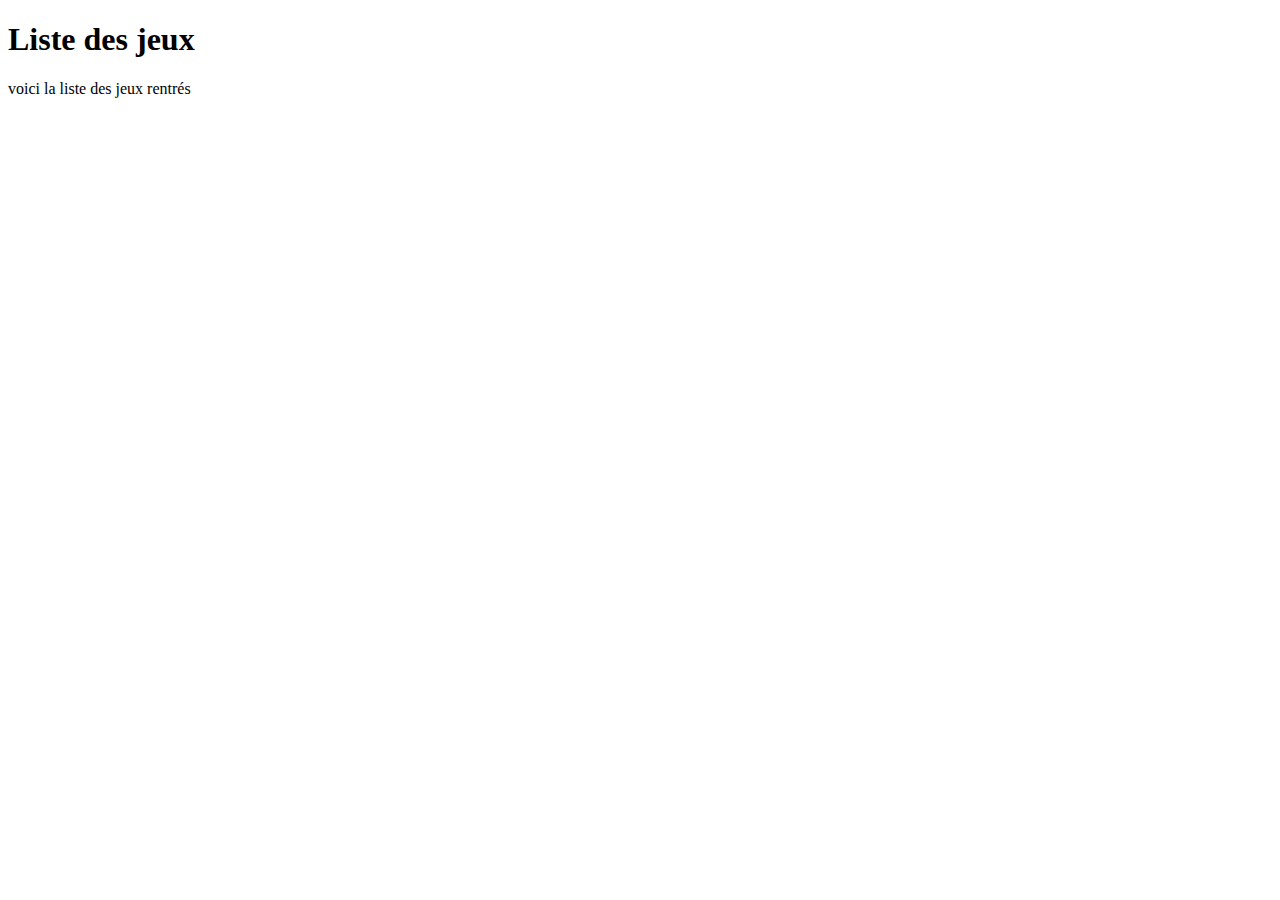
<file: pages/liste.html>
<!DOCTYPE html>
<html lang="fr">
<head>
    <meta charset="UTF-8">
    <meta name="viewport" content="width=device-width, initial-scale=1.0">
    <title>Liste</title>
</head>
<body>
    <h1>Liste des jeux</h1>
    <p>voici la liste des jeux rentrés</p>

    <script>
        const response = await fetch("/liste", {method:"GET"})
    </script>
</body>
</html>
</file>
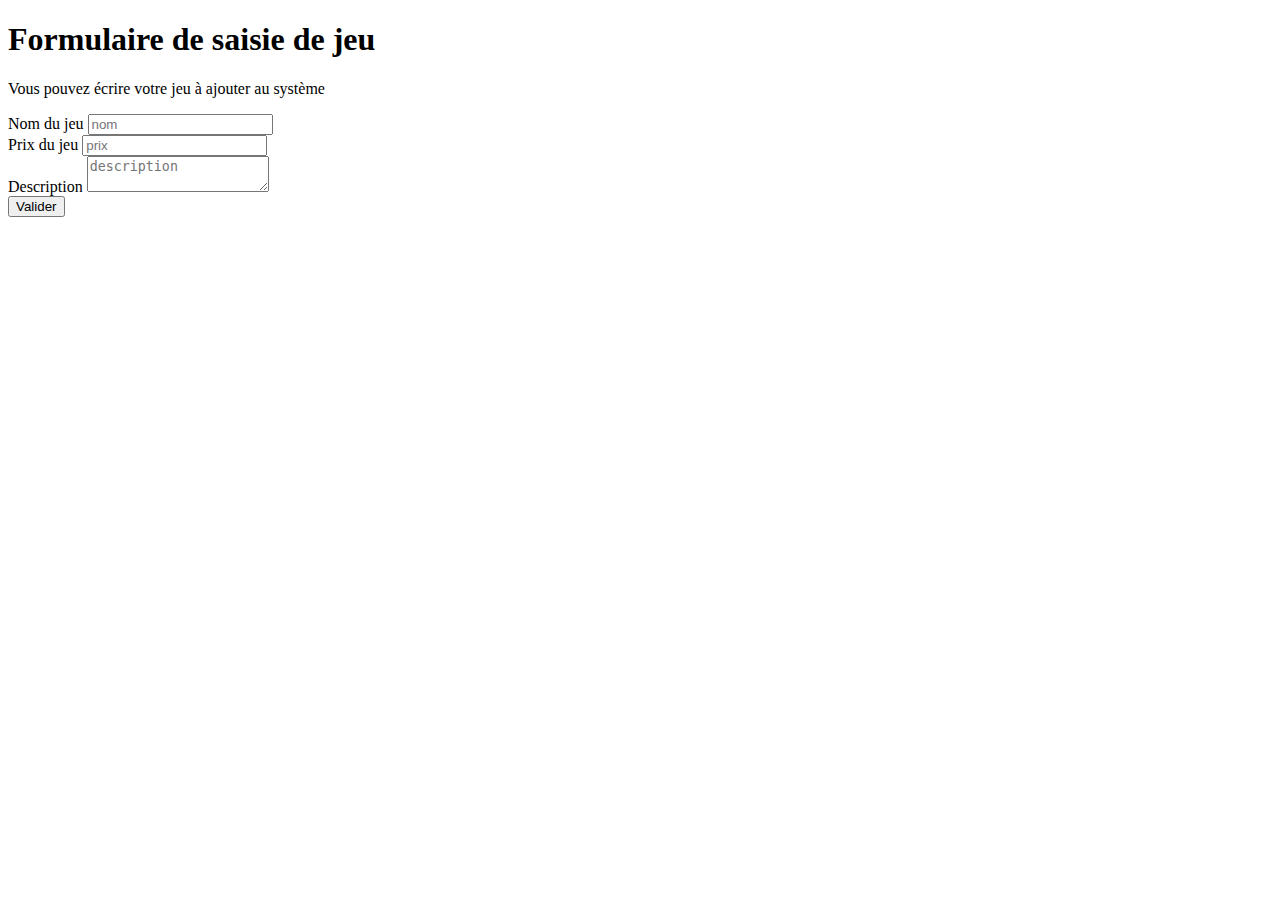
<file: pages/saisie.html>
<!DOCTYPE html>
<html lang="fr">
<head>
    <meta charset="UTF-8">
    <meta name="viewport" content="width=device-width, initial-scale=1.0">
    <title>Liste</title>
</head>
<body>
    <h1>Formulaire de saisie de jeu</h1>
    <p>Vous pouvez écrire votre jeu à ajouter au système</p>

    <label for="name">Nom du jeu</label>
    <input type="text" name="name" id="name" placeholder="nom">
    <br>

    <label for="price">Prix du jeu</label>
    <input type="number" name="price" id="price" placeholder="prix">
    <br>

    <label for="description">Description</label>
    <textarea name="description" id="description" placeholder="description"></textarea>
    <br>

    <button type="button" onclick="create()">Valider</button>
    
</body>
<script>
    async function create() {
	   const name = document.getElementById('name');
       const price = document.getElementById('price');
       const description = document.getElementById('description');
	   const response = await fetch("/saisie",
			{ method: 'POST',
			  headers: {'Accept': 'application/json, text/plain, */*',
    				    'Content-Type': 'application/json'
  			  },
			  body: JSON.stringify({'nom':name.value, 'price':price.value, 'description':description.value})
			});
    	name.value='';
    	price.value='';
    	description.value='';
	}
</script>
</html>
</file>
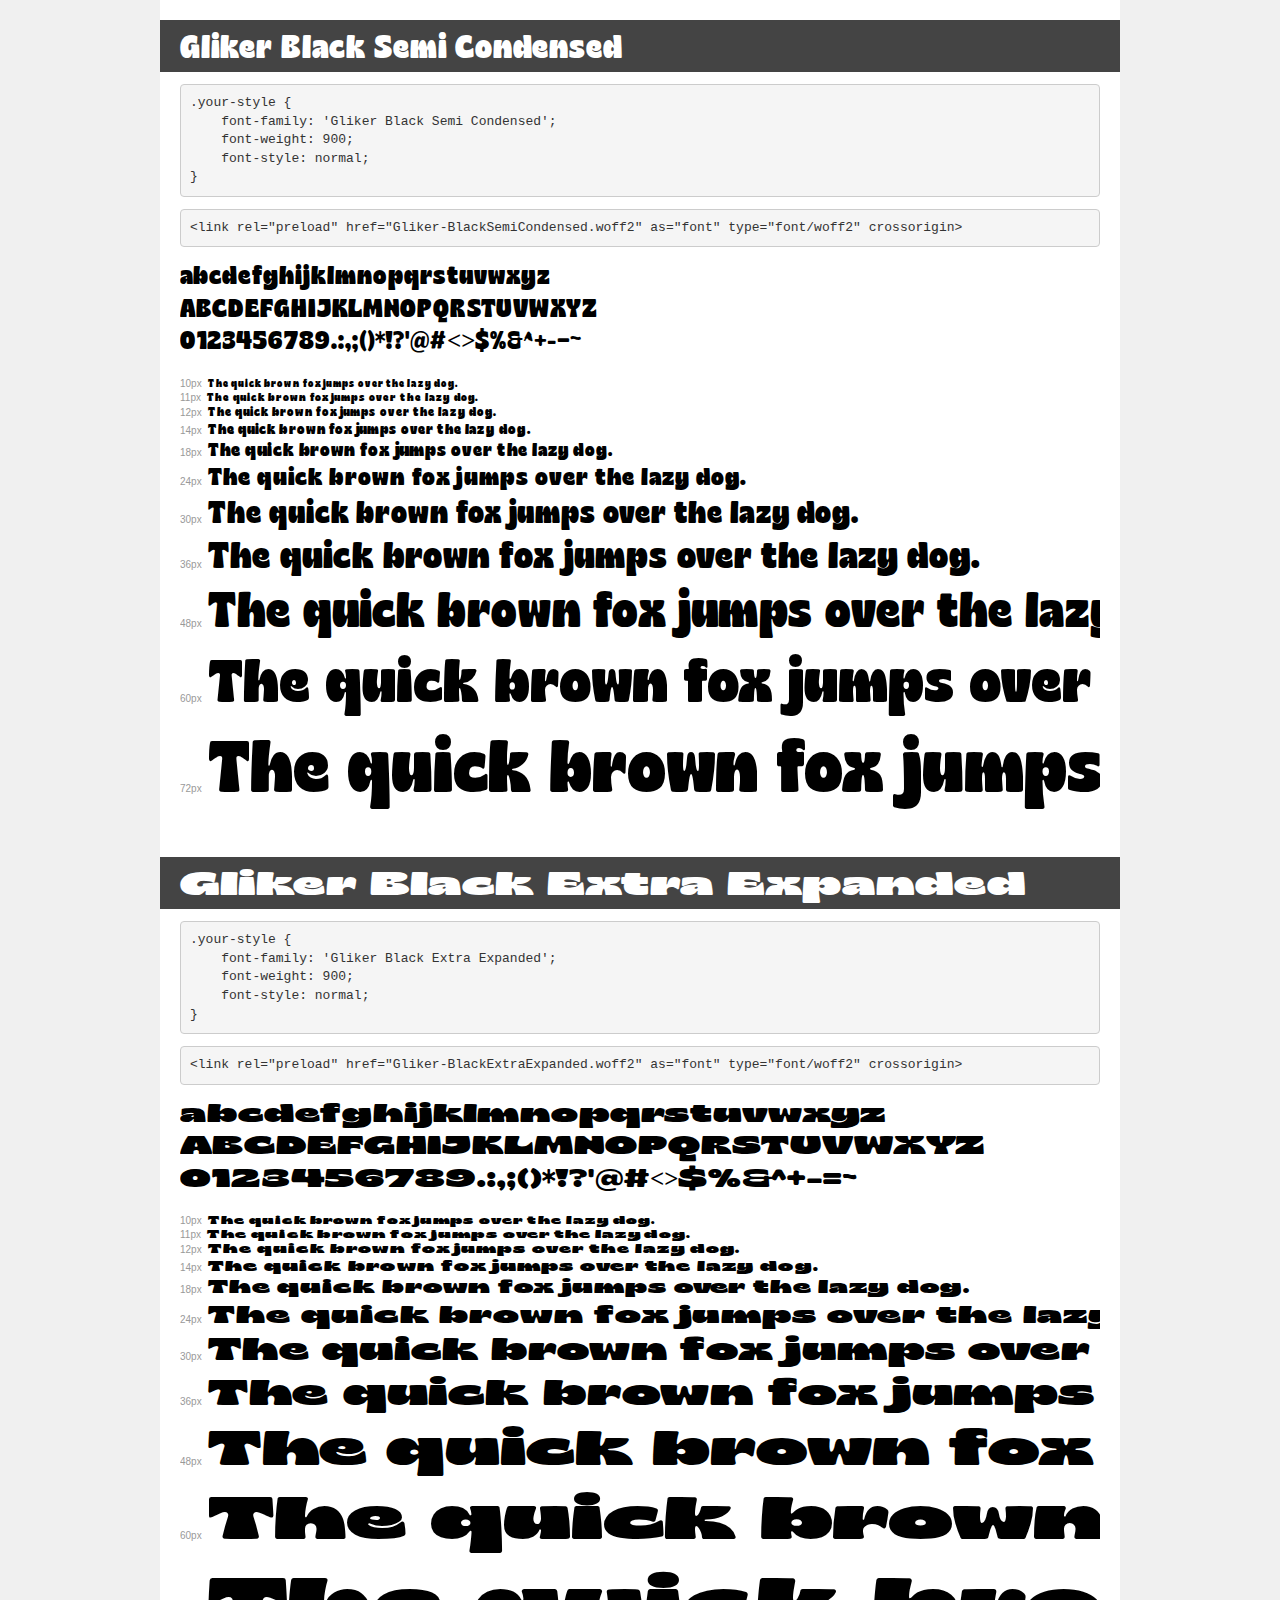
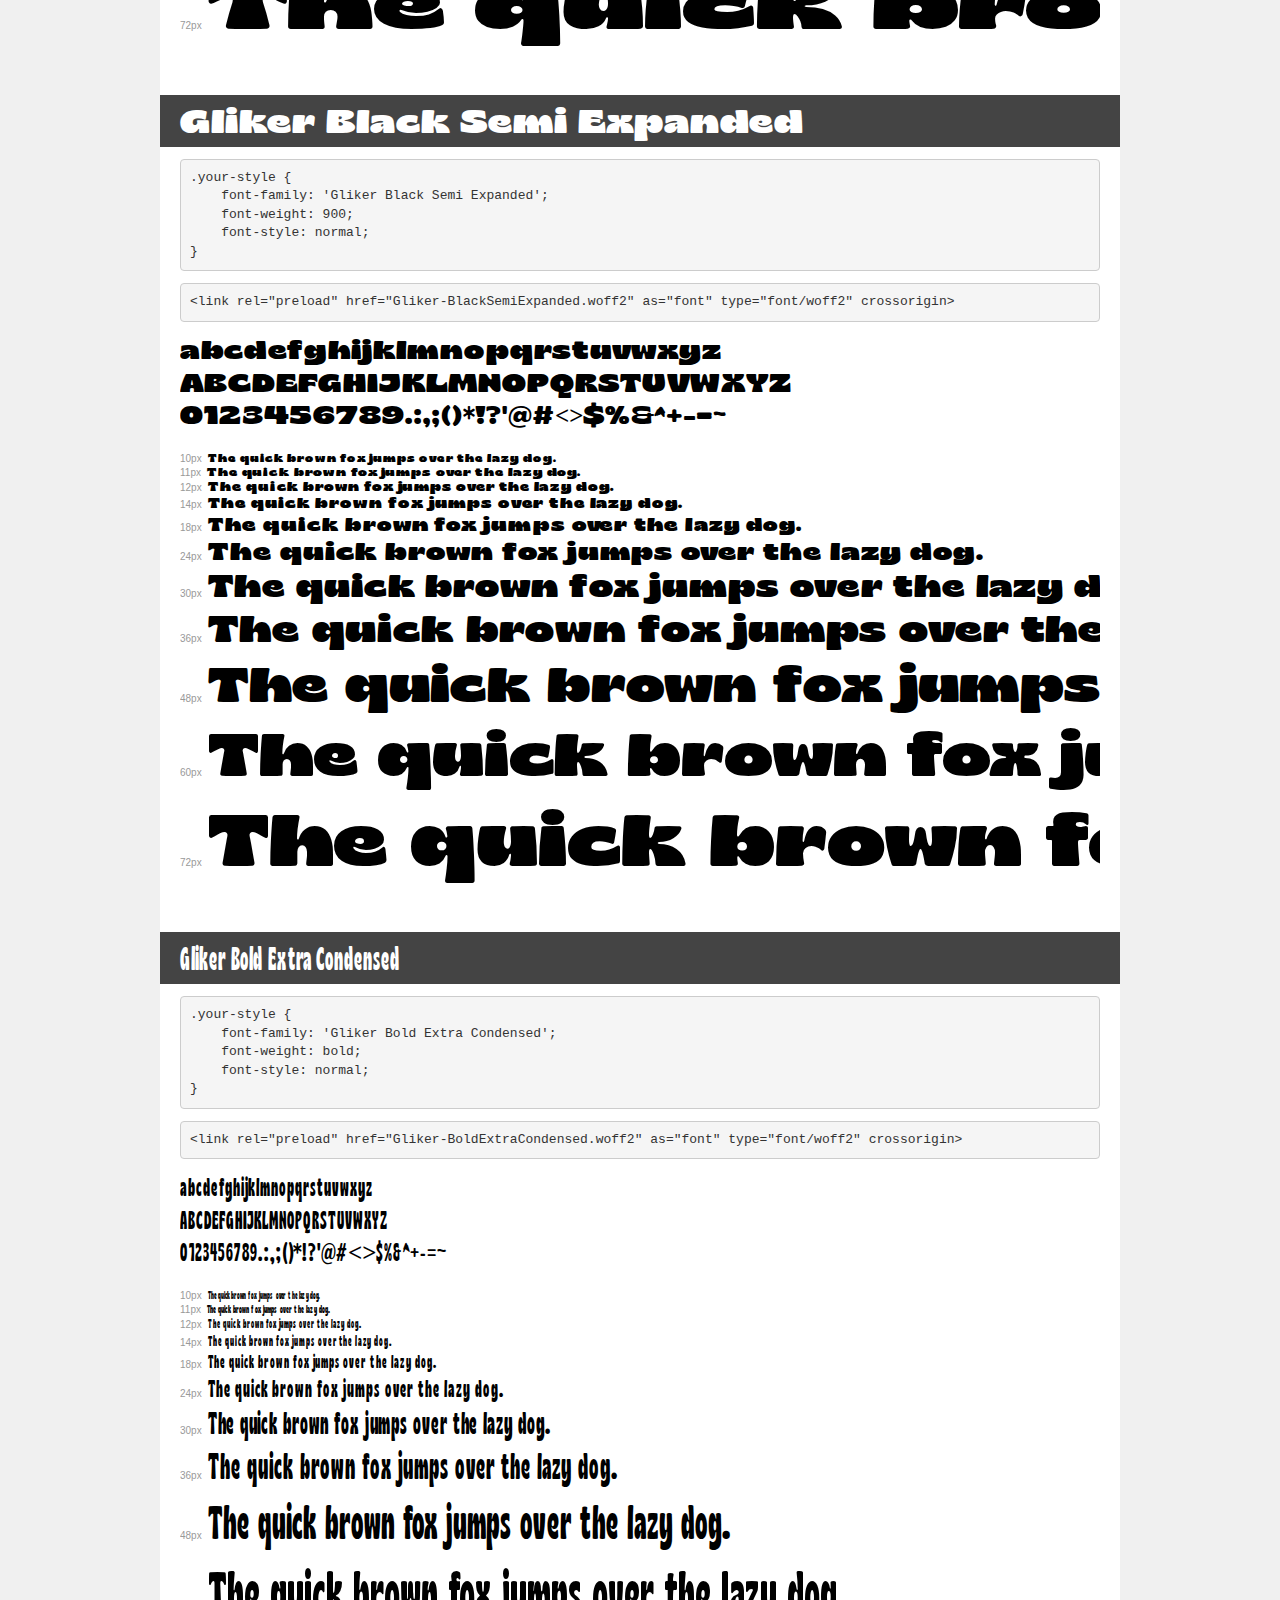
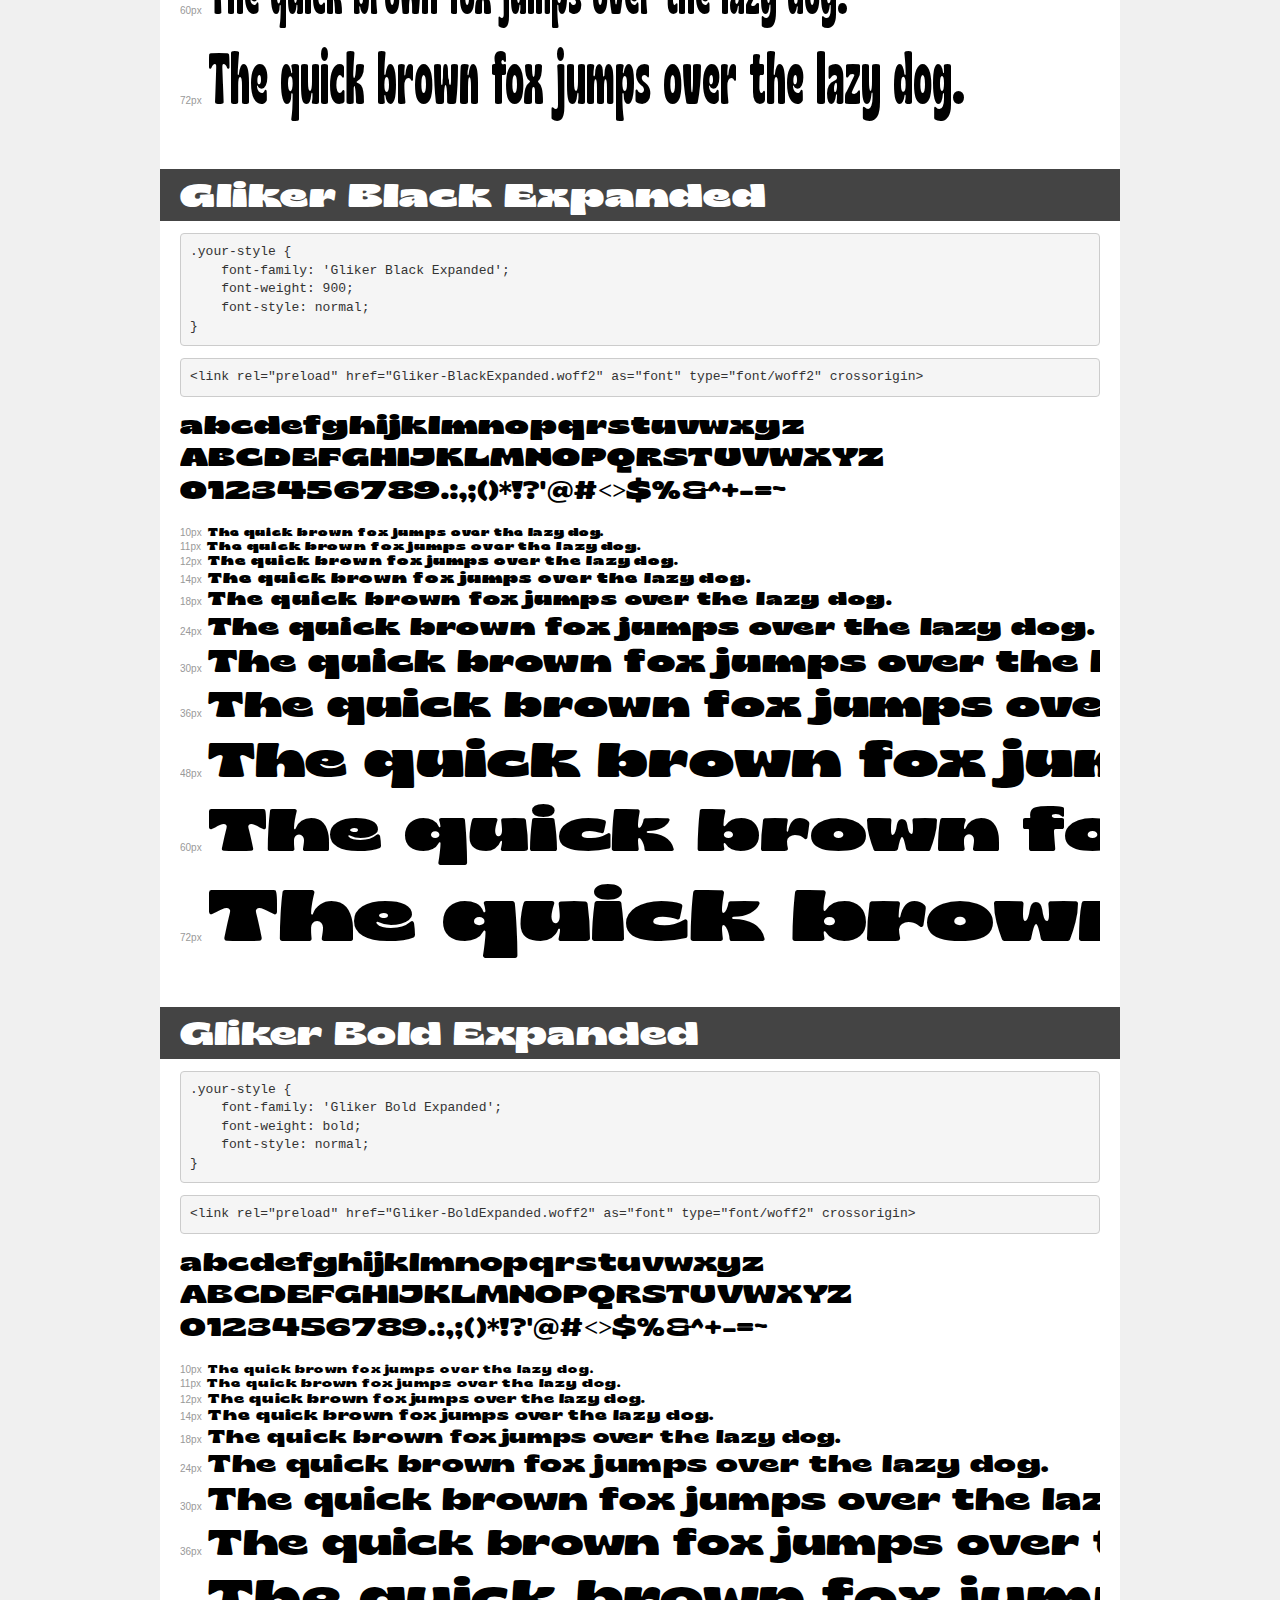
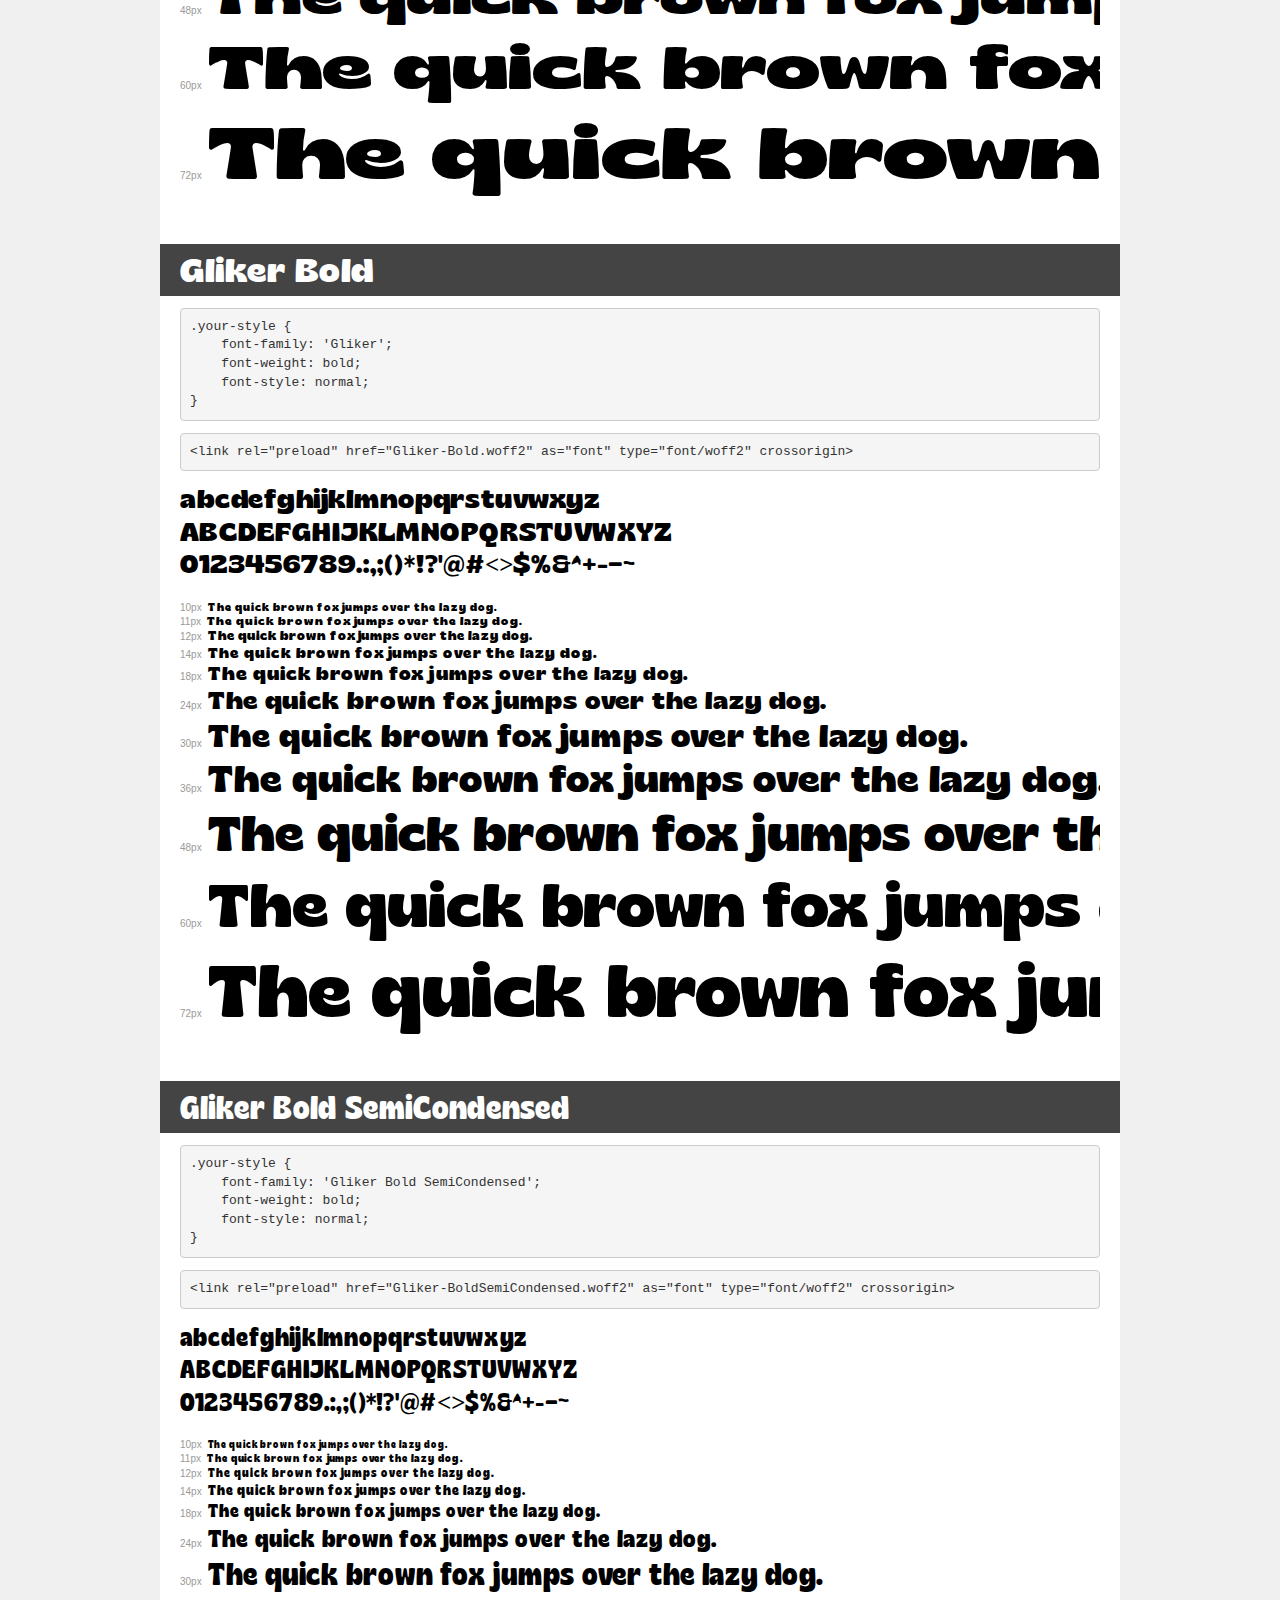
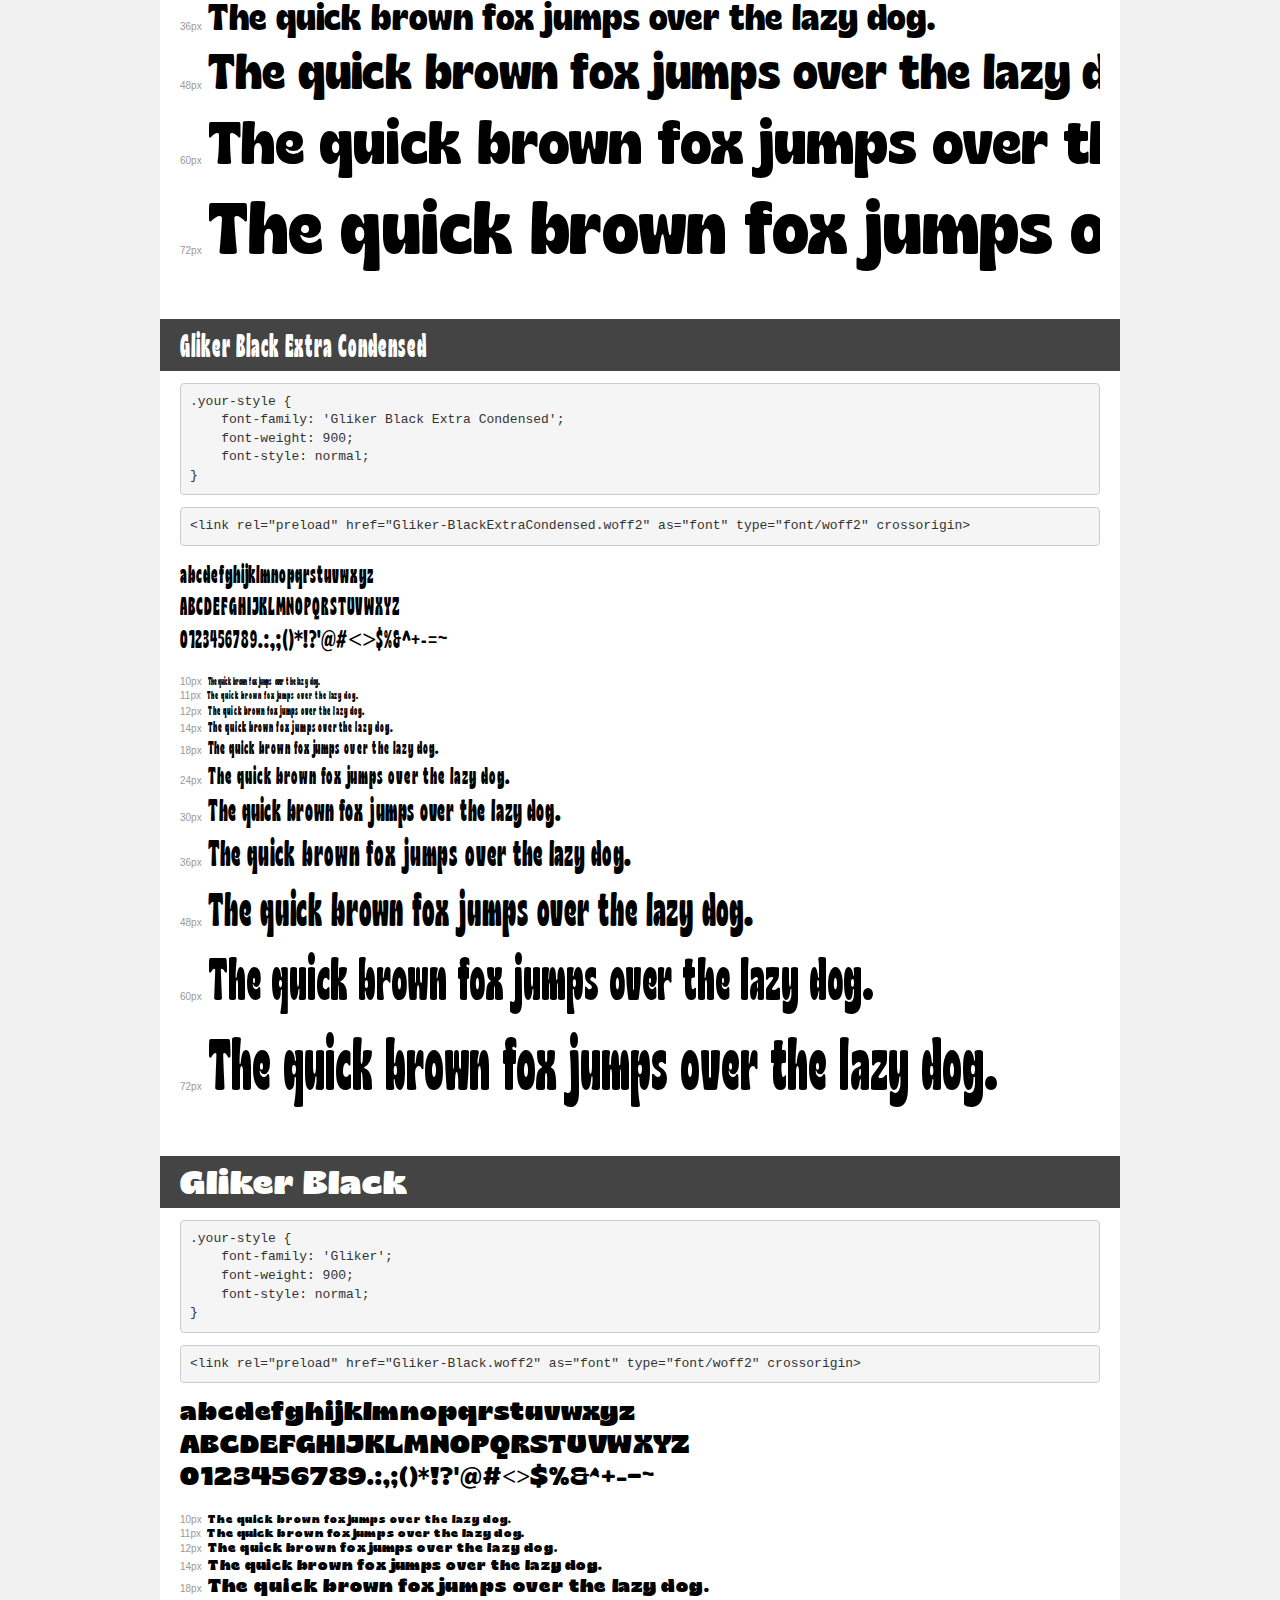
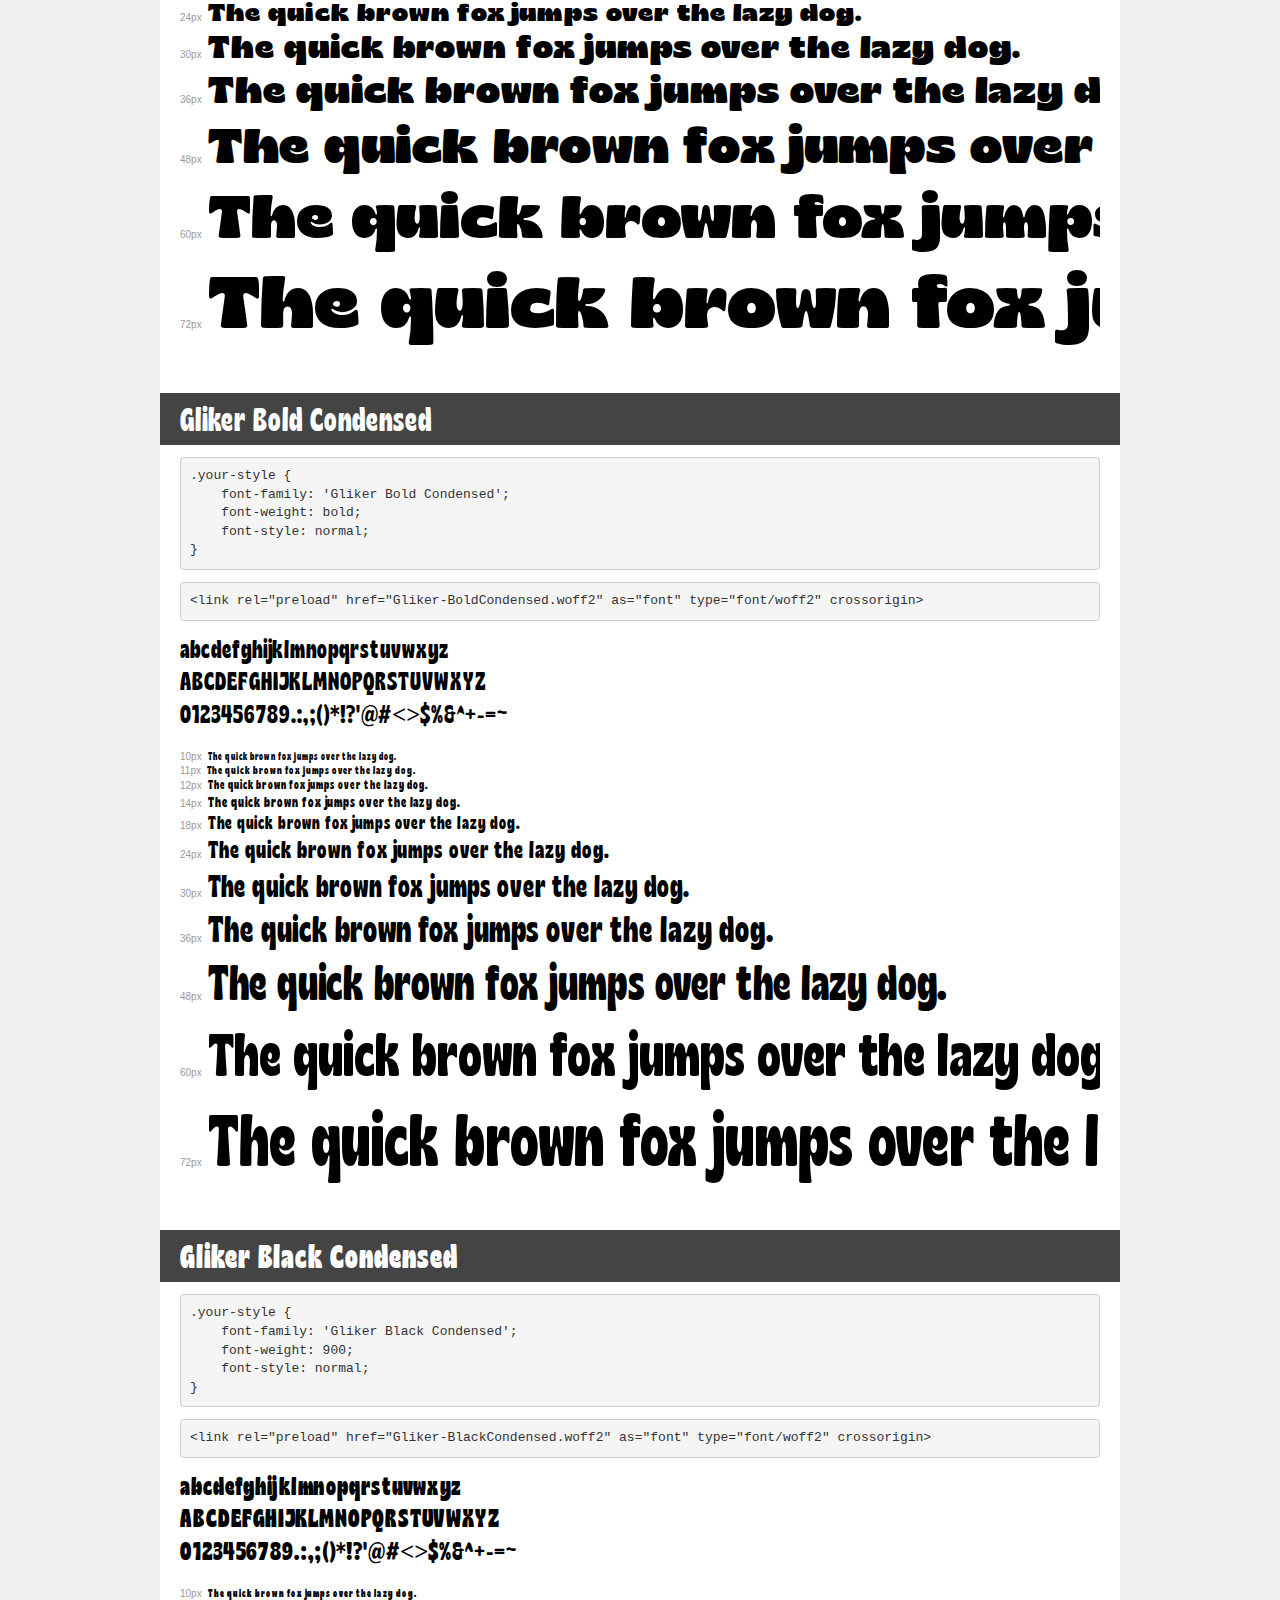
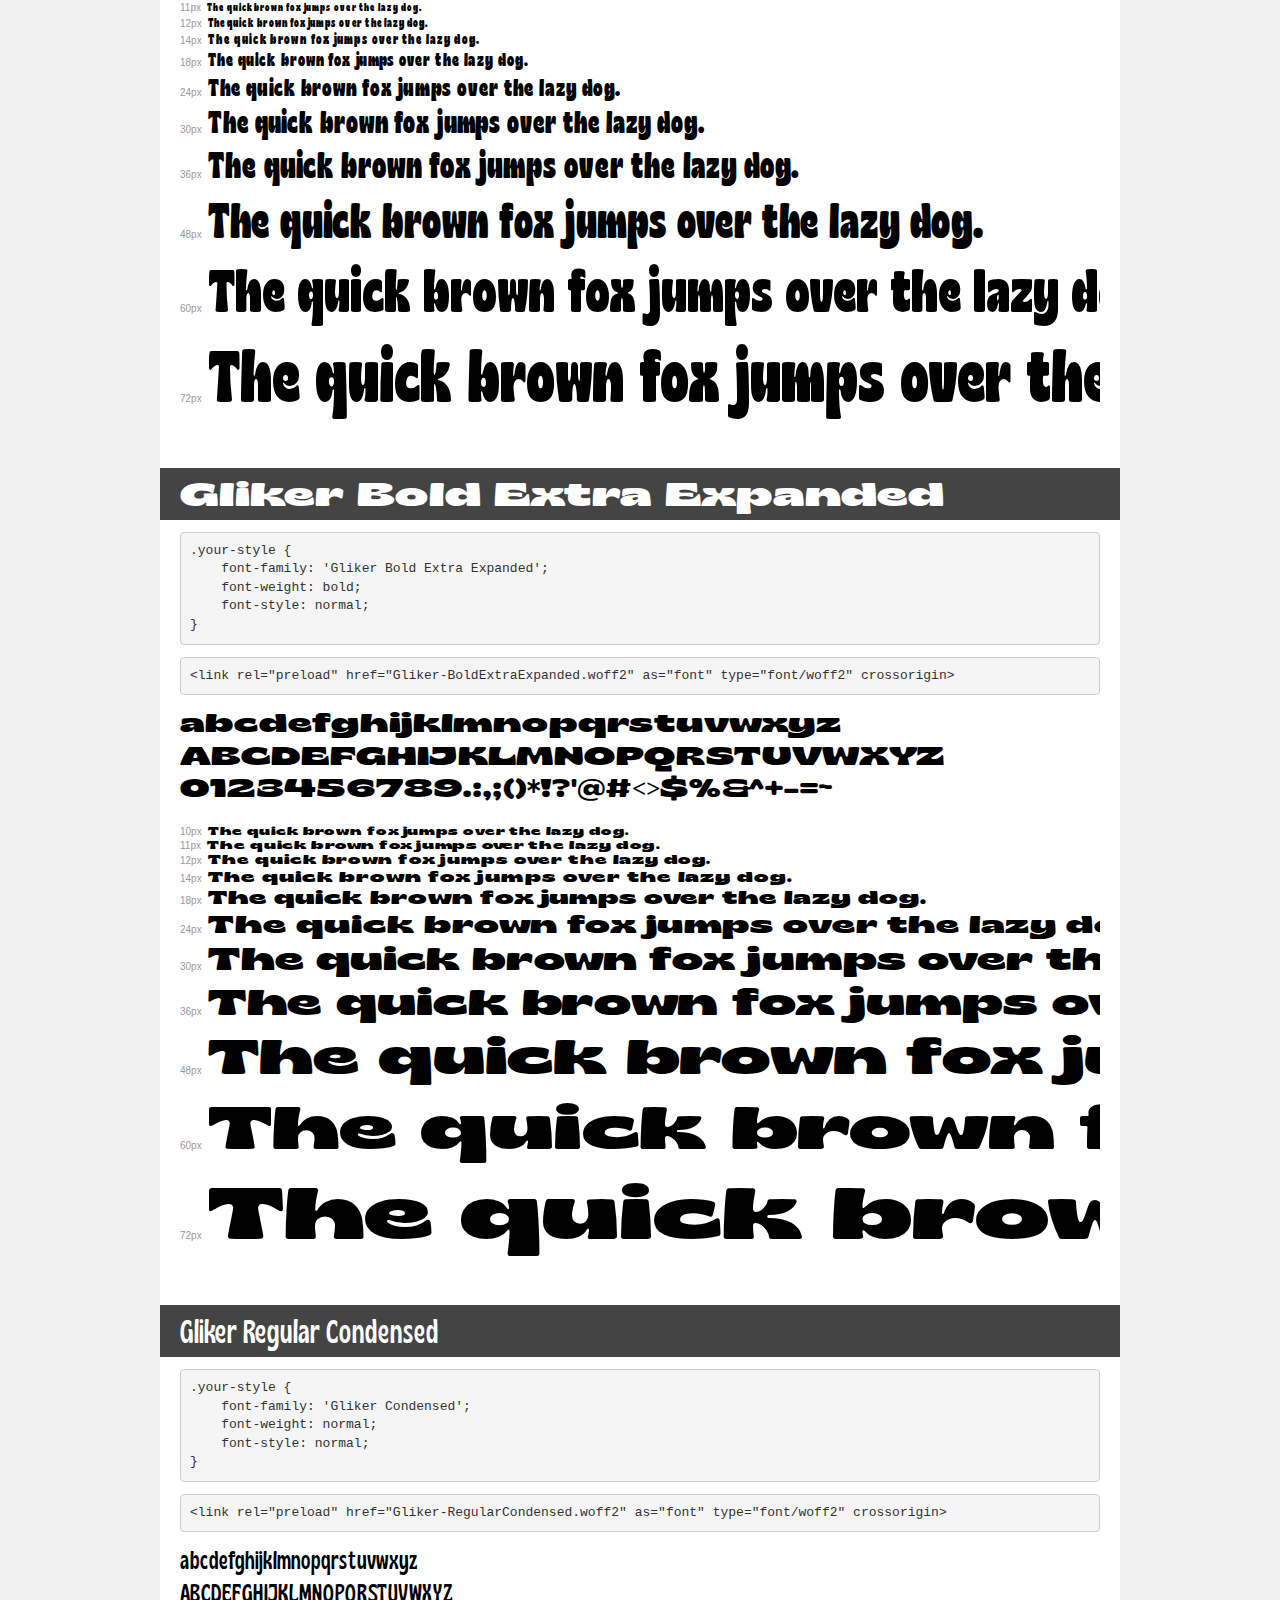
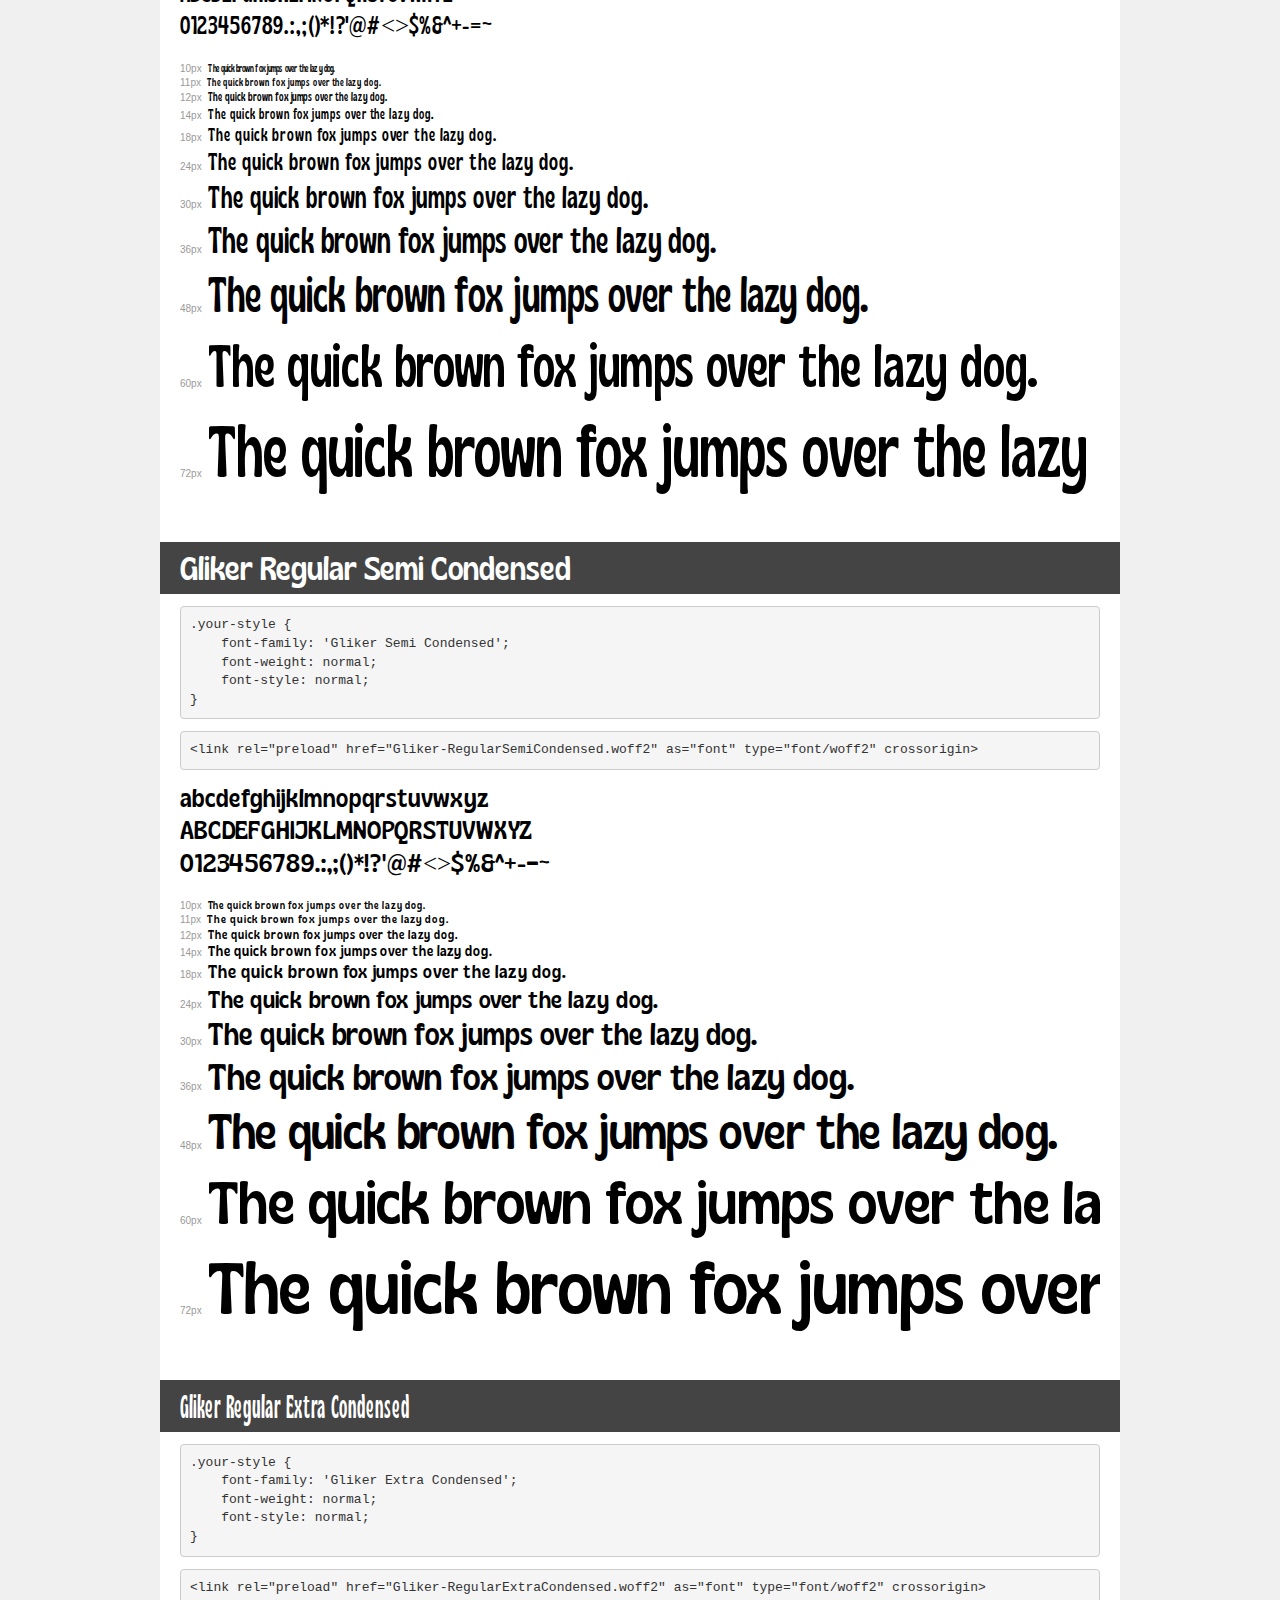
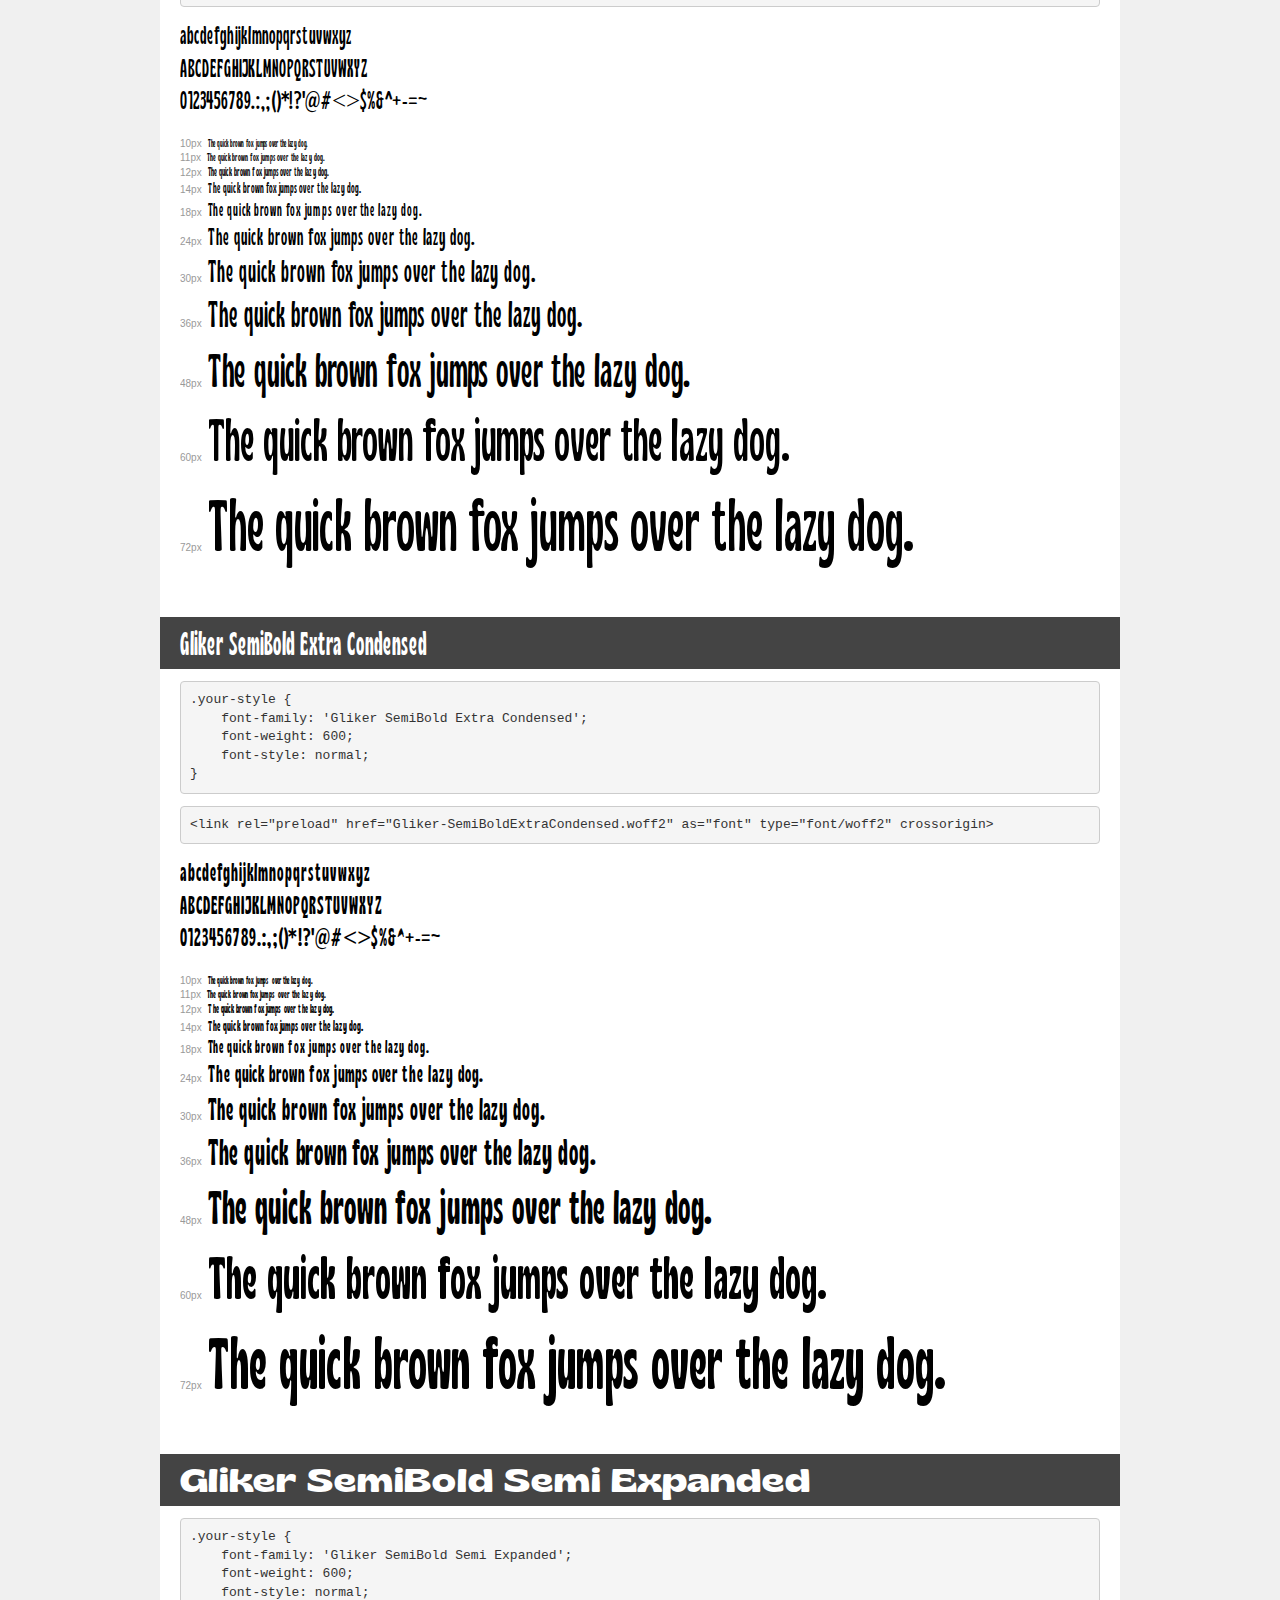
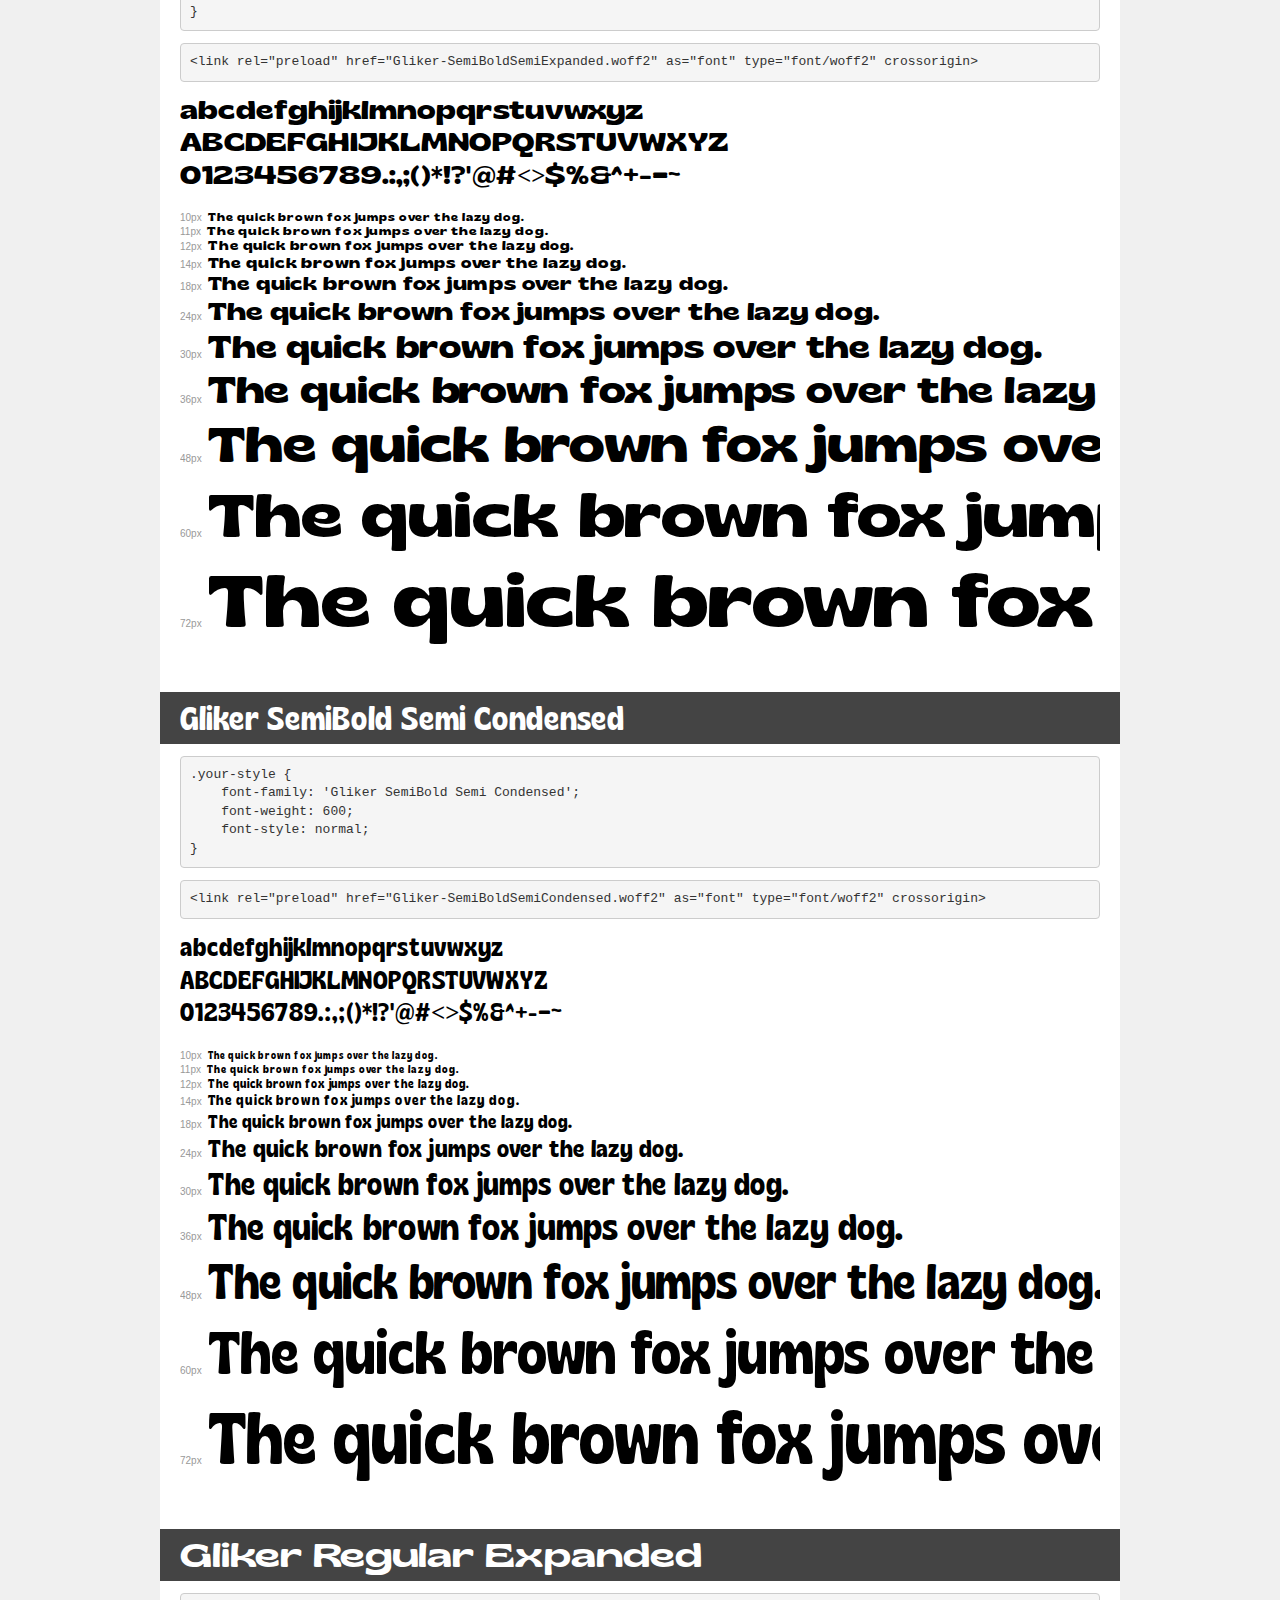
<file: static/gliker_font/demo.html>
<!DOCTYPE html>
<html lang="en">
<head>
    <meta charset="utf-8">
    <meta http-equiv="X-UA-Compatible" content="IE=edge">
    <meta name="viewport" content="width=device-width, initial-scale=1">
    <meta name="robots" content="noindex, noarchive">
    <meta name="format-detection" content="telephone=no">
    <title>Transfonter demo</title>
    <link href="stylesheet.css" rel="stylesheet">
    <style>
        /*
        http://meyerweb.com/eric/tools/css/reset/
        v2.0 | 20110126
        License: none (public domain)
        */
        html, body, div, span, applet, object, iframe,
        h1, h2, h3, h4, h5, h6, p, blockquote, pre,
        a, abbr, acronym, address, big, cite, code,
        del, dfn, em, img, ins, kbd, q, s, samp,
        small, strike, strong, sub, sup, tt, var,
        b, u, i, center,
        dl, dt, dd, ol, ul, li,
        fieldset, form, label, legend,
        table, caption, tbody, tfoot, thead, tr, th, td,
        article, aside, canvas, details, embed,
        figure, figcaption, footer, header, hgroup,
        menu, nav, output, ruby, section, summary,
        time, mark, audio, video {
            margin: 0;
            padding: 0;
            border: 0;
            font-size: 100%;
            font: inherit;
            vertical-align: baseline;
        }
        /* HTML5 display-role reset for older browsers */
        article, aside, details, figcaption, figure,
        footer, header, hgroup, menu, nav, section {
            display: block;
        }
        body {
            line-height: 1;
        }
        ol, ul {
            list-style: none;
        }
        blockquote, q {
            quotes: none;
        }
        blockquote:before, blockquote:after,
        q:before, q:after {
            content: '';
            content: none;
        }
        table {
            border-collapse: collapse;
            border-spacing: 0;
        }
        /* demo styles */
        body {
            background: #f0f0f0;
            color: #000;
        }
        .page {
            background: #fff;
            width: 920px;
            margin: 0 auto;
            padding: 20px 20px 0 20px;
            overflow: hidden;
        }
        .font-container {
            overflow-x: auto;
            overflow-y: hidden;
            margin-bottom: 40px;
            line-height: 1.3;
            white-space: nowrap;
            padding-bottom: 5px;
        }
        h1 {
            position: relative;
            background: #444;
            font-size: 32px;
            color: #fff;
            padding: 10px 20px;
            margin: 0 -20px 12px -20px;
        }
        .letters {
            font-size: 25px;
            margin-bottom: 20px;
        }
        .s10:before {
            content: '10px';
        }
        .s11:before {
            content: '11px';
        }
        .s12:before {
            content: '12px';
        }
        .s14:before {
            content: '14px';
        }
        .s18:before {
            content: '18px';
        }
        .s24:before {
            content: '24px';
        }
        .s30:before {
            content: '30px';
        }
        .s36:before {
            content: '36px';
        }
        .s48:before {
            content: '48px';
        }
        .s60:before {
            content: '60px';
        }
        .s72:before {
            content: '72px';
        }
        .s10:before, .s11:before, .s12:before, .s14:before,
        .s18:before, .s24:before, .s30:before, .s36:before,
        .s48:before, .s60:before, .s72:before {
            font-family: Arial, sans-serif;
            font-size: 10px;
            font-weight: normal;
            font-style: normal;
            color: #999;
            padding-right: 6px;
        }
        pre {
            display: block;
            padding: 9px;
            margin: 0 0 12px;
            font-family: Monaco, Menlo, Consolas, "Courier New", monospace;
            font-size: 13px;
            line-height: 1.428571429;
            color: #333;
            font-weight: normal;
            font-style: normal;
            background-color: #f5f5f5;
            border: 1px solid #ccc;
            overflow-x: auto;
            border-radius: 4px;
        }
        /* responsive */
        @media (max-width: 959px) {
            .page {
                width: auto;
                margin: 0;
            }
        }
    </style>
</head>
<body>
<div class="page">
    <div class="demo">
        <h1 style="font-family: 'Gliker Black Semi Condensed'; font-weight: 900; font-style: normal;">Gliker Black Semi Condensed</h1>
        <pre title="Usage">.your-style {
    font-family: 'Gliker Black Semi Condensed';
    font-weight: 900;
    font-style: normal;
}</pre>
        <pre title="Preload (optional)">
&lt;link rel=&quot;preload&quot; href=&quot;Gliker-BlackSemiCondensed.woff2&quot; as=&quot;font&quot; type=&quot;font/woff2&quot; crossorigin&gt;</pre>
        <div class="font-container" style="font-family: 'Gliker Black Semi Condensed'; font-weight: 900; font-style: normal;">
            <p class="letters">
                abcdefghijklmnopqrstuvwxyz<br>
ABCDEFGHIJKLMNOPQRSTUVWXYZ<br>
                0123456789.:,;()*!?'@#&lt;&gt;$%&^+-=~
            </p>
            <p class="s10" style="font-size: 10px;">The quick brown fox jumps over the lazy dog.</p>
            <p class="s11" style="font-size: 11px;">The quick brown fox jumps over the lazy dog.</p>
            <p class="s12" style="font-size: 12px;">The quick brown fox jumps over the lazy dog.</p>
            <p class="s14" style="font-size: 14px;">The quick brown fox jumps over the lazy dog.</p>
            <p class="s18" style="font-size: 18px;">The quick brown fox jumps over the lazy dog.</p>
            <p class="s24" style="font-size: 24px;">The quick brown fox jumps over the lazy dog.</p>
            <p class="s30" style="font-size: 30px;">The quick brown fox jumps over the lazy dog.</p>
            <p class="s36" style="font-size: 36px;">The quick brown fox jumps over the lazy dog.</p>
            <p class="s48" style="font-size: 48px;">The quick brown fox jumps over the lazy dog.</p>
            <p class="s60" style="font-size: 60px;">The quick brown fox jumps over the lazy dog.</p>
            <p class="s72" style="font-size: 72px;">The quick brown fox jumps over the lazy dog.</p>
        </div>
    </div>

    <div class="demo">
        <h1 style="font-family: 'Gliker Black Extra Expanded'; font-weight: 900; font-style: normal;">Gliker Black Extra Expanded</h1>
        <pre title="Usage">.your-style {
    font-family: 'Gliker Black Extra Expanded';
    font-weight: 900;
    font-style: normal;
}</pre>
        <pre title="Preload (optional)">
&lt;link rel=&quot;preload&quot; href=&quot;Gliker-BlackExtraExpanded.woff2&quot; as=&quot;font&quot; type=&quot;font/woff2&quot; crossorigin&gt;</pre>
        <div class="font-container" style="font-family: 'Gliker Black Extra Expanded'; font-weight: 900; font-style: normal;">
            <p class="letters">
                abcdefghijklmnopqrstuvwxyz<br>
ABCDEFGHIJKLMNOPQRSTUVWXYZ<br>
                0123456789.:,;()*!?'@#&lt;&gt;$%&^+-=~
            </p>
            <p class="s10" style="font-size: 10px;">The quick brown fox jumps over the lazy dog.</p>
            <p class="s11" style="font-size: 11px;">The quick brown fox jumps over the lazy dog.</p>
            <p class="s12" style="font-size: 12px;">The quick brown fox jumps over the lazy dog.</p>
            <p class="s14" style="font-size: 14px;">The quick brown fox jumps over the lazy dog.</p>
            <p class="s18" style="font-size: 18px;">The quick brown fox jumps over the lazy dog.</p>
            <p class="s24" style="font-size: 24px;">The quick brown fox jumps over the lazy dog.</p>
            <p class="s30" style="font-size: 30px;">The quick brown fox jumps over the lazy dog.</p>
            <p class="s36" style="font-size: 36px;">The quick brown fox jumps over the lazy dog.</p>
            <p class="s48" style="font-size: 48px;">The quick brown fox jumps over the lazy dog.</p>
            <p class="s60" style="font-size: 60px;">The quick brown fox jumps over the lazy dog.</p>
            <p class="s72" style="font-size: 72px;">The quick brown fox jumps over the lazy dog.</p>
        </div>
    </div>

    <div class="demo">
        <h1 style="font-family: 'Gliker Black Semi Expanded'; font-weight: 900; font-style: normal;">Gliker Black Semi Expanded</h1>
        <pre title="Usage">.your-style {
    font-family: 'Gliker Black Semi Expanded';
    font-weight: 900;
    font-style: normal;
}</pre>
        <pre title="Preload (optional)">
&lt;link rel=&quot;preload&quot; href=&quot;Gliker-BlackSemiExpanded.woff2&quot; as=&quot;font&quot; type=&quot;font/woff2&quot; crossorigin&gt;</pre>
        <div class="font-container" style="font-family: 'Gliker Black Semi Expanded'; font-weight: 900; font-style: normal;">
            <p class="letters">
                abcdefghijklmnopqrstuvwxyz<br>
ABCDEFGHIJKLMNOPQRSTUVWXYZ<br>
                0123456789.:,;()*!?'@#&lt;&gt;$%&^+-=~
            </p>
            <p class="s10" style="font-size: 10px;">The quick brown fox jumps over the lazy dog.</p>
            <p class="s11" style="font-size: 11px;">The quick brown fox jumps over the lazy dog.</p>
            <p class="s12" style="font-size: 12px;">The quick brown fox jumps over the lazy dog.</p>
            <p class="s14" style="font-size: 14px;">The quick brown fox jumps over the lazy dog.</p>
            <p class="s18" style="font-size: 18px;">The quick brown fox jumps over the lazy dog.</p>
            <p class="s24" style="font-size: 24px;">The quick brown fox jumps over the lazy dog.</p>
            <p class="s30" style="font-size: 30px;">The quick brown fox jumps over the lazy dog.</p>
            <p class="s36" style="font-size: 36px;">The quick brown fox jumps over the lazy dog.</p>
            <p class="s48" style="font-size: 48px;">The quick brown fox jumps over the lazy dog.</p>
            <p class="s60" style="font-size: 60px;">The quick brown fox jumps over the lazy dog.</p>
            <p class="s72" style="font-size: 72px;">The quick brown fox jumps over the lazy dog.</p>
        </div>
    </div>

    <div class="demo">
        <h1 style="font-family: 'Gliker Bold Extra Condensed'; font-weight: bold; font-style: normal;">Gliker Bold Extra Condensed</h1>
        <pre title="Usage">.your-style {
    font-family: 'Gliker Bold Extra Condensed';
    font-weight: bold;
    font-style: normal;
}</pre>
        <pre title="Preload (optional)">
&lt;link rel=&quot;preload&quot; href=&quot;Gliker-BoldExtraCondensed.woff2&quot; as=&quot;font&quot; type=&quot;font/woff2&quot; crossorigin&gt;</pre>
        <div class="font-container" style="font-family: 'Gliker Bold Extra Condensed'; font-weight: bold; font-style: normal;">
            <p class="letters">
                abcdefghijklmnopqrstuvwxyz<br>
ABCDEFGHIJKLMNOPQRSTUVWXYZ<br>
                0123456789.:,;()*!?'@#&lt;&gt;$%&^+-=~
            </p>
            <p class="s10" style="font-size: 10px;">The quick brown fox jumps over the lazy dog.</p>
            <p class="s11" style="font-size: 11px;">The quick brown fox jumps over the lazy dog.</p>
            <p class="s12" style="font-size: 12px;">The quick brown fox jumps over the lazy dog.</p>
            <p class="s14" style="font-size: 14px;">The quick brown fox jumps over the lazy dog.</p>
            <p class="s18" style="font-size: 18px;">The quick brown fox jumps over the lazy dog.</p>
            <p class="s24" style="font-size: 24px;">The quick brown fox jumps over the lazy dog.</p>
            <p class="s30" style="font-size: 30px;">The quick brown fox jumps over the lazy dog.</p>
            <p class="s36" style="font-size: 36px;">The quick brown fox jumps over the lazy dog.</p>
            <p class="s48" style="font-size: 48px;">The quick brown fox jumps over the lazy dog.</p>
            <p class="s60" style="font-size: 60px;">The quick brown fox jumps over the lazy dog.</p>
            <p class="s72" style="font-size: 72px;">The quick brown fox jumps over the lazy dog.</p>
        </div>
    </div>

    <div class="demo">
        <h1 style="font-family: 'Gliker Black Expanded'; font-weight: 900; font-style: normal;">Gliker Black Expanded</h1>
        <pre title="Usage">.your-style {
    font-family: 'Gliker Black Expanded';
    font-weight: 900;
    font-style: normal;
}</pre>
        <pre title="Preload (optional)">
&lt;link rel=&quot;preload&quot; href=&quot;Gliker-BlackExpanded.woff2&quot; as=&quot;font&quot; type=&quot;font/woff2&quot; crossorigin&gt;</pre>
        <div class="font-container" style="font-family: 'Gliker Black Expanded'; font-weight: 900; font-style: normal;">
            <p class="letters">
                abcdefghijklmnopqrstuvwxyz<br>
ABCDEFGHIJKLMNOPQRSTUVWXYZ<br>
                0123456789.:,;()*!?'@#&lt;&gt;$%&^+-=~
            </p>
            <p class="s10" style="font-size: 10px;">The quick brown fox jumps over the lazy dog.</p>
            <p class="s11" style="font-size: 11px;">The quick brown fox jumps over the lazy dog.</p>
            <p class="s12" style="font-size: 12px;">The quick brown fox jumps over the lazy dog.</p>
            <p class="s14" style="font-size: 14px;">The quick brown fox jumps over the lazy dog.</p>
            <p class="s18" style="font-size: 18px;">The quick brown fox jumps over the lazy dog.</p>
            <p class="s24" style="font-size: 24px;">The quick brown fox jumps over the lazy dog.</p>
            <p class="s30" style="font-size: 30px;">The quick brown fox jumps over the lazy dog.</p>
            <p class="s36" style="font-size: 36px;">The quick brown fox jumps over the lazy dog.</p>
            <p class="s48" style="font-size: 48px;">The quick brown fox jumps over the lazy dog.</p>
            <p class="s60" style="font-size: 60px;">The quick brown fox jumps over the lazy dog.</p>
            <p class="s72" style="font-size: 72px;">The quick brown fox jumps over the lazy dog.</p>
        </div>
    </div>

    <div class="demo">
        <h1 style="font-family: 'Gliker Bold Expanded'; font-weight: bold; font-style: normal;">Gliker Bold Expanded</h1>
        <pre title="Usage">.your-style {
    font-family: 'Gliker Bold Expanded';
    font-weight: bold;
    font-style: normal;
}</pre>
        <pre title="Preload (optional)">
&lt;link rel=&quot;preload&quot; href=&quot;Gliker-BoldExpanded.woff2&quot; as=&quot;font&quot; type=&quot;font/woff2&quot; crossorigin&gt;</pre>
        <div class="font-container" style="font-family: 'Gliker Bold Expanded'; font-weight: bold; font-style: normal;">
            <p class="letters">
                abcdefghijklmnopqrstuvwxyz<br>
ABCDEFGHIJKLMNOPQRSTUVWXYZ<br>
                0123456789.:,;()*!?'@#&lt;&gt;$%&^+-=~
            </p>
            <p class="s10" style="font-size: 10px;">The quick brown fox jumps over the lazy dog.</p>
            <p class="s11" style="font-size: 11px;">The quick brown fox jumps over the lazy dog.</p>
            <p class="s12" style="font-size: 12px;">The quick brown fox jumps over the lazy dog.</p>
            <p class="s14" style="font-size: 14px;">The quick brown fox jumps over the lazy dog.</p>
            <p class="s18" style="font-size: 18px;">The quick brown fox jumps over the lazy dog.</p>
            <p class="s24" style="font-size: 24px;">The quick brown fox jumps over the lazy dog.</p>
            <p class="s30" style="font-size: 30px;">The quick brown fox jumps over the lazy dog.</p>
            <p class="s36" style="font-size: 36px;">The quick brown fox jumps over the lazy dog.</p>
            <p class="s48" style="font-size: 48px;">The quick brown fox jumps over the lazy dog.</p>
            <p class="s60" style="font-size: 60px;">The quick brown fox jumps over the lazy dog.</p>
            <p class="s72" style="font-size: 72px;">The quick brown fox jumps over the lazy dog.</p>
        </div>
    </div>

    <div class="demo">
        <h1 style="font-family: 'Gliker'; font-weight: bold; font-style: normal;">Gliker Bold</h1>
        <pre title="Usage">.your-style {
    font-family: 'Gliker';
    font-weight: bold;
    font-style: normal;
}</pre>
        <pre title="Preload (optional)">
&lt;link rel=&quot;preload&quot; href=&quot;Gliker-Bold.woff2&quot; as=&quot;font&quot; type=&quot;font/woff2&quot; crossorigin&gt;</pre>
        <div class="font-container" style="font-family: 'Gliker'; font-weight: bold; font-style: normal;">
            <p class="letters">
                abcdefghijklmnopqrstuvwxyz<br>
ABCDEFGHIJKLMNOPQRSTUVWXYZ<br>
                0123456789.:,;()*!?'@#&lt;&gt;$%&^+-=~
            </p>
            <p class="s10" style="font-size: 10px;">The quick brown fox jumps over the lazy dog.</p>
            <p class="s11" style="font-size: 11px;">The quick brown fox jumps over the lazy dog.</p>
            <p class="s12" style="font-size: 12px;">The quick brown fox jumps over the lazy dog.</p>
            <p class="s14" style="font-size: 14px;">The quick brown fox jumps over the lazy dog.</p>
            <p class="s18" style="font-size: 18px;">The quick brown fox jumps over the lazy dog.</p>
            <p class="s24" style="font-size: 24px;">The quick brown fox jumps over the lazy dog.</p>
            <p class="s30" style="font-size: 30px;">The quick brown fox jumps over the lazy dog.</p>
            <p class="s36" style="font-size: 36px;">The quick brown fox jumps over the lazy dog.</p>
            <p class="s48" style="font-size: 48px;">The quick brown fox jumps over the lazy dog.</p>
            <p class="s60" style="font-size: 60px;">The quick brown fox jumps over the lazy dog.</p>
            <p class="s72" style="font-size: 72px;">The quick brown fox jumps over the lazy dog.</p>
        </div>
    </div>

    <div class="demo">
        <h1 style="font-family: 'Gliker Bold SemiCondensed'; font-weight: bold; font-style: normal;">Gliker Bold SemiCondensed</h1>
        <pre title="Usage">.your-style {
    font-family: 'Gliker Bold SemiCondensed';
    font-weight: bold;
    font-style: normal;
}</pre>
        <pre title="Preload (optional)">
&lt;link rel=&quot;preload&quot; href=&quot;Gliker-BoldSemiCondensed.woff2&quot; as=&quot;font&quot; type=&quot;font/woff2&quot; crossorigin&gt;</pre>
        <div class="font-container" style="font-family: 'Gliker Bold SemiCondensed'; font-weight: bold; font-style: normal;">
            <p class="letters">
                abcdefghijklmnopqrstuvwxyz<br>
ABCDEFGHIJKLMNOPQRSTUVWXYZ<br>
                0123456789.:,;()*!?'@#&lt;&gt;$%&^+-=~
            </p>
            <p class="s10" style="font-size: 10px;">The quick brown fox jumps over the lazy dog.</p>
            <p class="s11" style="font-size: 11px;">The quick brown fox jumps over the lazy dog.</p>
            <p class="s12" style="font-size: 12px;">The quick brown fox jumps over the lazy dog.</p>
            <p class="s14" style="font-size: 14px;">The quick brown fox jumps over the lazy dog.</p>
            <p class="s18" style="font-size: 18px;">The quick brown fox jumps over the lazy dog.</p>
            <p class="s24" style="font-size: 24px;">The quick brown fox jumps over the lazy dog.</p>
            <p class="s30" style="font-size: 30px;">The quick brown fox jumps over the lazy dog.</p>
            <p class="s36" style="font-size: 36px;">The quick brown fox jumps over the lazy dog.</p>
            <p class="s48" style="font-size: 48px;">The quick brown fox jumps over the lazy dog.</p>
            <p class="s60" style="font-size: 60px;">The quick brown fox jumps over the lazy dog.</p>
            <p class="s72" style="font-size: 72px;">The quick brown fox jumps over the lazy dog.</p>
        </div>
    </div>

    <div class="demo">
        <h1 style="font-family: 'Gliker Black Extra Condensed'; font-weight: 900; font-style: normal;">Gliker Black Extra Condensed</h1>
        <pre title="Usage">.your-style {
    font-family: 'Gliker Black Extra Condensed';
    font-weight: 900;
    font-style: normal;
}</pre>
        <pre title="Preload (optional)">
&lt;link rel=&quot;preload&quot; href=&quot;Gliker-BlackExtraCondensed.woff2&quot; as=&quot;font&quot; type=&quot;font/woff2&quot; crossorigin&gt;</pre>
        <div class="font-container" style="font-family: 'Gliker Black Extra Condensed'; font-weight: 900; font-style: normal;">
            <p class="letters">
                abcdefghijklmnopqrstuvwxyz<br>
ABCDEFGHIJKLMNOPQRSTUVWXYZ<br>
                0123456789.:,;()*!?'@#&lt;&gt;$%&^+-=~
            </p>
            <p class="s10" style="font-size: 10px;">The quick brown fox jumps over the lazy dog.</p>
            <p class="s11" style="font-size: 11px;">The quick brown fox jumps over the lazy dog.</p>
            <p class="s12" style="font-size: 12px;">The quick brown fox jumps over the lazy dog.</p>
            <p class="s14" style="font-size: 14px;">The quick brown fox jumps over the lazy dog.</p>
            <p class="s18" style="font-size: 18px;">The quick brown fox jumps over the lazy dog.</p>
            <p class="s24" style="font-size: 24px;">The quick brown fox jumps over the lazy dog.</p>
            <p class="s30" style="font-size: 30px;">The quick brown fox jumps over the lazy dog.</p>
            <p class="s36" style="font-size: 36px;">The quick brown fox jumps over the lazy dog.</p>
            <p class="s48" style="font-size: 48px;">The quick brown fox jumps over the lazy dog.</p>
            <p class="s60" style="font-size: 60px;">The quick brown fox jumps over the lazy dog.</p>
            <p class="s72" style="font-size: 72px;">The quick brown fox jumps over the lazy dog.</p>
        </div>
    </div>

    <div class="demo">
        <h1 style="font-family: 'Gliker'; font-weight: 900; font-style: normal;">Gliker Black</h1>
        <pre title="Usage">.your-style {
    font-family: 'Gliker';
    font-weight: 900;
    font-style: normal;
}</pre>
        <pre title="Preload (optional)">
&lt;link rel=&quot;preload&quot; href=&quot;Gliker-Black.woff2&quot; as=&quot;font&quot; type=&quot;font/woff2&quot; crossorigin&gt;</pre>
        <div class="font-container" style="font-family: 'Gliker'; font-weight: 900; font-style: normal;">
            <p class="letters">
                abcdefghijklmnopqrstuvwxyz<br>
ABCDEFGHIJKLMNOPQRSTUVWXYZ<br>
                0123456789.:,;()*!?'@#&lt;&gt;$%&^+-=~
            </p>
            <p class="s10" style="font-size: 10px;">The quick brown fox jumps over the lazy dog.</p>
            <p class="s11" style="font-size: 11px;">The quick brown fox jumps over the lazy dog.</p>
            <p class="s12" style="font-size: 12px;">The quick brown fox jumps over the lazy dog.</p>
            <p class="s14" style="font-size: 14px;">The quick brown fox jumps over the lazy dog.</p>
            <p class="s18" style="font-size: 18px;">The quick brown fox jumps over the lazy dog.</p>
            <p class="s24" style="font-size: 24px;">The quick brown fox jumps over the lazy dog.</p>
            <p class="s30" style="font-size: 30px;">The quick brown fox jumps over the lazy dog.</p>
            <p class="s36" style="font-size: 36px;">The quick brown fox jumps over the lazy dog.</p>
            <p class="s48" style="font-size: 48px;">The quick brown fox jumps over the lazy dog.</p>
            <p class="s60" style="font-size: 60px;">The quick brown fox jumps over the lazy dog.</p>
            <p class="s72" style="font-size: 72px;">The quick brown fox jumps over the lazy dog.</p>
        </div>
    </div>

    <div class="demo">
        <h1 style="font-family: 'Gliker Bold Condensed'; font-weight: bold; font-style: normal;">Gliker Bold Condensed</h1>
        <pre title="Usage">.your-style {
    font-family: 'Gliker Bold Condensed';
    font-weight: bold;
    font-style: normal;
}</pre>
        <pre title="Preload (optional)">
&lt;link rel=&quot;preload&quot; href=&quot;Gliker-BoldCondensed.woff2&quot; as=&quot;font&quot; type=&quot;font/woff2&quot; crossorigin&gt;</pre>
        <div class="font-container" style="font-family: 'Gliker Bold Condensed'; font-weight: bold; font-style: normal;">
            <p class="letters">
                abcdefghijklmnopqrstuvwxyz<br>
ABCDEFGHIJKLMNOPQRSTUVWXYZ<br>
                0123456789.:,;()*!?'@#&lt;&gt;$%&^+-=~
            </p>
            <p class="s10" style="font-size: 10px;">The quick brown fox jumps over the lazy dog.</p>
            <p class="s11" style="font-size: 11px;">The quick brown fox jumps over the lazy dog.</p>
            <p class="s12" style="font-size: 12px;">The quick brown fox jumps over the lazy dog.</p>
            <p class="s14" style="font-size: 14px;">The quick brown fox jumps over the lazy dog.</p>
            <p class="s18" style="font-size: 18px;">The quick brown fox jumps over the lazy dog.</p>
            <p class="s24" style="font-size: 24px;">The quick brown fox jumps over the lazy dog.</p>
            <p class="s30" style="font-size: 30px;">The quick brown fox jumps over the lazy dog.</p>
            <p class="s36" style="font-size: 36px;">The quick brown fox jumps over the lazy dog.</p>
            <p class="s48" style="font-size: 48px;">The quick brown fox jumps over the lazy dog.</p>
            <p class="s60" style="font-size: 60px;">The quick brown fox jumps over the lazy dog.</p>
            <p class="s72" style="font-size: 72px;">The quick brown fox jumps over the lazy dog.</p>
        </div>
    </div>

    <div class="demo">
        <h1 style="font-family: 'Gliker Black Condensed'; font-weight: 900; font-style: normal;">Gliker Black Condensed</h1>
        <pre title="Usage">.your-style {
    font-family: 'Gliker Black Condensed';
    font-weight: 900;
    font-style: normal;
}</pre>
        <pre title="Preload (optional)">
&lt;link rel=&quot;preload&quot; href=&quot;Gliker-BlackCondensed.woff2&quot; as=&quot;font&quot; type=&quot;font/woff2&quot; crossorigin&gt;</pre>
        <div class="font-container" style="font-family: 'Gliker Black Condensed'; font-weight: 900; font-style: normal;">
            <p class="letters">
                abcdefghijklmnopqrstuvwxyz<br>
ABCDEFGHIJKLMNOPQRSTUVWXYZ<br>
                0123456789.:,;()*!?'@#&lt;&gt;$%&^+-=~
            </p>
            <p class="s10" style="font-size: 10px;">The quick brown fox jumps over the lazy dog.</p>
            <p class="s11" style="font-size: 11px;">The quick brown fox jumps over the lazy dog.</p>
            <p class="s12" style="font-size: 12px;">The quick brown fox jumps over the lazy dog.</p>
            <p class="s14" style="font-size: 14px;">The quick brown fox jumps over the lazy dog.</p>
            <p class="s18" style="font-size: 18px;">The quick brown fox jumps over the lazy dog.</p>
            <p class="s24" style="font-size: 24px;">The quick brown fox jumps over the lazy dog.</p>
            <p class="s30" style="font-size: 30px;">The quick brown fox jumps over the lazy dog.</p>
            <p class="s36" style="font-size: 36px;">The quick brown fox jumps over the lazy dog.</p>
            <p class="s48" style="font-size: 48px;">The quick brown fox jumps over the lazy dog.</p>
            <p class="s60" style="font-size: 60px;">The quick brown fox jumps over the lazy dog.</p>
            <p class="s72" style="font-size: 72px;">The quick brown fox jumps over the lazy dog.</p>
        </div>
    </div>

    <div class="demo">
        <h1 style="font-family: 'Gliker Bold Extra Expanded'; font-weight: bold; font-style: normal;">Gliker Bold Extra Expanded</h1>
        <pre title="Usage">.your-style {
    font-family: 'Gliker Bold Extra Expanded';
    font-weight: bold;
    font-style: normal;
}</pre>
        <pre title="Preload (optional)">
&lt;link rel=&quot;preload&quot; href=&quot;Gliker-BoldExtraExpanded.woff2&quot; as=&quot;font&quot; type=&quot;font/woff2&quot; crossorigin&gt;</pre>
        <div class="font-container" style="font-family: 'Gliker Bold Extra Expanded'; font-weight: bold; font-style: normal;">
            <p class="letters">
                abcdefghijklmnopqrstuvwxyz<br>
ABCDEFGHIJKLMNOPQRSTUVWXYZ<br>
                0123456789.:,;()*!?'@#&lt;&gt;$%&^+-=~
            </p>
            <p class="s10" style="font-size: 10px;">The quick brown fox jumps over the lazy dog.</p>
            <p class="s11" style="font-size: 11px;">The quick brown fox jumps over the lazy dog.</p>
            <p class="s12" style="font-size: 12px;">The quick brown fox jumps over the lazy dog.</p>
            <p class="s14" style="font-size: 14px;">The quick brown fox jumps over the lazy dog.</p>
            <p class="s18" style="font-size: 18px;">The quick brown fox jumps over the lazy dog.</p>
            <p class="s24" style="font-size: 24px;">The quick brown fox jumps over the lazy dog.</p>
            <p class="s30" style="font-size: 30px;">The quick brown fox jumps over the lazy dog.</p>
            <p class="s36" style="font-size: 36px;">The quick brown fox jumps over the lazy dog.</p>
            <p class="s48" style="font-size: 48px;">The quick brown fox jumps over the lazy dog.</p>
            <p class="s60" style="font-size: 60px;">The quick brown fox jumps over the lazy dog.</p>
            <p class="s72" style="font-size: 72px;">The quick brown fox jumps over the lazy dog.</p>
        </div>
    </div>

    <div class="demo">
        <h1 style="font-family: 'Gliker Condensed'; font-weight: normal; font-style: normal;">Gliker Regular Condensed</h1>
        <pre title="Usage">.your-style {
    font-family: 'Gliker Condensed';
    font-weight: normal;
    font-style: normal;
}</pre>
        <pre title="Preload (optional)">
&lt;link rel=&quot;preload&quot; href=&quot;Gliker-RegularCondensed.woff2&quot; as=&quot;font&quot; type=&quot;font/woff2&quot; crossorigin&gt;</pre>
        <div class="font-container" style="font-family: 'Gliker Condensed'; font-weight: normal; font-style: normal;">
            <p class="letters">
                abcdefghijklmnopqrstuvwxyz<br>
ABCDEFGHIJKLMNOPQRSTUVWXYZ<br>
                0123456789.:,;()*!?'@#&lt;&gt;$%&^+-=~
            </p>
            <p class="s10" style="font-size: 10px;">The quick brown fox jumps over the lazy dog.</p>
            <p class="s11" style="font-size: 11px;">The quick brown fox jumps over the lazy dog.</p>
            <p class="s12" style="font-size: 12px;">The quick brown fox jumps over the lazy dog.</p>
            <p class="s14" style="font-size: 14px;">The quick brown fox jumps over the lazy dog.</p>
            <p class="s18" style="font-size: 18px;">The quick brown fox jumps over the lazy dog.</p>
            <p class="s24" style="font-size: 24px;">The quick brown fox jumps over the lazy dog.</p>
            <p class="s30" style="font-size: 30px;">The quick brown fox jumps over the lazy dog.</p>
            <p class="s36" style="font-size: 36px;">The quick brown fox jumps over the lazy dog.</p>
            <p class="s48" style="font-size: 48px;">The quick brown fox jumps over the lazy dog.</p>
            <p class="s60" style="font-size: 60px;">The quick brown fox jumps over the lazy dog.</p>
            <p class="s72" style="font-size: 72px;">The quick brown fox jumps over the lazy dog.</p>
        </div>
    </div>

    <div class="demo">
        <h1 style="font-family: 'Gliker Semi Condensed'; font-weight: normal; font-style: normal;">Gliker Regular Semi Condensed</h1>
        <pre title="Usage">.your-style {
    font-family: 'Gliker Semi Condensed';
    font-weight: normal;
    font-style: normal;
}</pre>
        <pre title="Preload (optional)">
&lt;link rel=&quot;preload&quot; href=&quot;Gliker-RegularSemiCondensed.woff2&quot; as=&quot;font&quot; type=&quot;font/woff2&quot; crossorigin&gt;</pre>
        <div class="font-container" style="font-family: 'Gliker Semi Condensed'; font-weight: normal; font-style: normal;">
            <p class="letters">
                abcdefghijklmnopqrstuvwxyz<br>
ABCDEFGHIJKLMNOPQRSTUVWXYZ<br>
                0123456789.:,;()*!?'@#&lt;&gt;$%&^+-=~
            </p>
            <p class="s10" style="font-size: 10px;">The quick brown fox jumps over the lazy dog.</p>
            <p class="s11" style="font-size: 11px;">The quick brown fox jumps over the lazy dog.</p>
            <p class="s12" style="font-size: 12px;">The quick brown fox jumps over the lazy dog.</p>
            <p class="s14" style="font-size: 14px;">The quick brown fox jumps over the lazy dog.</p>
            <p class="s18" style="font-size: 18px;">The quick brown fox jumps over the lazy dog.</p>
            <p class="s24" style="font-size: 24px;">The quick brown fox jumps over the lazy dog.</p>
            <p class="s30" style="font-size: 30px;">The quick brown fox jumps over the lazy dog.</p>
            <p class="s36" style="font-size: 36px;">The quick brown fox jumps over the lazy dog.</p>
            <p class="s48" style="font-size: 48px;">The quick brown fox jumps over the lazy dog.</p>
            <p class="s60" style="font-size: 60px;">The quick brown fox jumps over the lazy dog.</p>
            <p class="s72" style="font-size: 72px;">The quick brown fox jumps over the lazy dog.</p>
        </div>
    </div>

    <div class="demo">
        <h1 style="font-family: 'Gliker Extra Condensed'; font-weight: normal; font-style: normal;">Gliker Regular Extra Condensed</h1>
        <pre title="Usage">.your-style {
    font-family: 'Gliker Extra Condensed';
    font-weight: normal;
    font-style: normal;
}</pre>
        <pre title="Preload (optional)">
&lt;link rel=&quot;preload&quot; href=&quot;Gliker-RegularExtraCondensed.woff2&quot; as=&quot;font&quot; type=&quot;font/woff2&quot; crossorigin&gt;</pre>
        <div class="font-container" style="font-family: 'Gliker Extra Condensed'; font-weight: normal; font-style: normal;">
            <p class="letters">
                abcdefghijklmnopqrstuvwxyz<br>
ABCDEFGHIJKLMNOPQRSTUVWXYZ<br>
                0123456789.:,;()*!?'@#&lt;&gt;$%&^+-=~
            </p>
            <p class="s10" style="font-size: 10px;">The quick brown fox jumps over the lazy dog.</p>
            <p class="s11" style="font-size: 11px;">The quick brown fox jumps over the lazy dog.</p>
            <p class="s12" style="font-size: 12px;">The quick brown fox jumps over the lazy dog.</p>
            <p class="s14" style="font-size: 14px;">The quick brown fox jumps over the lazy dog.</p>
            <p class="s18" style="font-size: 18px;">The quick brown fox jumps over the lazy dog.</p>
            <p class="s24" style="font-size: 24px;">The quick brown fox jumps over the lazy dog.</p>
            <p class="s30" style="font-size: 30px;">The quick brown fox jumps over the lazy dog.</p>
            <p class="s36" style="font-size: 36px;">The quick brown fox jumps over the lazy dog.</p>
            <p class="s48" style="font-size: 48px;">The quick brown fox jumps over the lazy dog.</p>
            <p class="s60" style="font-size: 60px;">The quick brown fox jumps over the lazy dog.</p>
            <p class="s72" style="font-size: 72px;">The quick brown fox jumps over the lazy dog.</p>
        </div>
    </div>

    <div class="demo">
        <h1 style="font-family: 'Gliker SemiBold Extra Condensed'; font-weight: 600; font-style: normal;">Gliker SemiBold Extra Condensed</h1>
        <pre title="Usage">.your-style {
    font-family: 'Gliker SemiBold Extra Condensed';
    font-weight: 600;
    font-style: normal;
}</pre>
        <pre title="Preload (optional)">
&lt;link rel=&quot;preload&quot; href=&quot;Gliker-SemiBoldExtraCondensed.woff2&quot; as=&quot;font&quot; type=&quot;font/woff2&quot; crossorigin&gt;</pre>
        <div class="font-container" style="font-family: 'Gliker SemiBold Extra Condensed'; font-weight: 600; font-style: normal;">
            <p class="letters">
                abcdefghijklmnopqrstuvwxyz<br>
ABCDEFGHIJKLMNOPQRSTUVWXYZ<br>
                0123456789.:,;()*!?'@#&lt;&gt;$%&^+-=~
            </p>
            <p class="s10" style="font-size: 10px;">The quick brown fox jumps over the lazy dog.</p>
            <p class="s11" style="font-size: 11px;">The quick brown fox jumps over the lazy dog.</p>
            <p class="s12" style="font-size: 12px;">The quick brown fox jumps over the lazy dog.</p>
            <p class="s14" style="font-size: 14px;">The quick brown fox jumps over the lazy dog.</p>
            <p class="s18" style="font-size: 18px;">The quick brown fox jumps over the lazy dog.</p>
            <p class="s24" style="font-size: 24px;">The quick brown fox jumps over the lazy dog.</p>
            <p class="s30" style="font-size: 30px;">The quick brown fox jumps over the lazy dog.</p>
            <p class="s36" style="font-size: 36px;">The quick brown fox jumps over the lazy dog.</p>
            <p class="s48" style="font-size: 48px;">The quick brown fox jumps over the lazy dog.</p>
            <p class="s60" style="font-size: 60px;">The quick brown fox jumps over the lazy dog.</p>
            <p class="s72" style="font-size: 72px;">The quick brown fox jumps over the lazy dog.</p>
        </div>
    </div>

    <div class="demo">
        <h1 style="font-family: 'Gliker SemiBold Semi Expanded'; font-weight: 600; font-style: normal;">Gliker SemiBold Semi Expanded</h1>
        <pre title="Usage">.your-style {
    font-family: 'Gliker SemiBold Semi Expanded';
    font-weight: 600;
    font-style: normal;
}</pre>
        <pre title="Preload (optional)">
&lt;link rel=&quot;preload&quot; href=&quot;Gliker-SemiBoldSemiExpanded.woff2&quot; as=&quot;font&quot; type=&quot;font/woff2&quot; crossorigin&gt;</pre>
        <div class="font-container" style="font-family: 'Gliker SemiBold Semi Expanded'; font-weight: 600; font-style: normal;">
            <p class="letters">
                abcdefghijklmnopqrstuvwxyz<br>
ABCDEFGHIJKLMNOPQRSTUVWXYZ<br>
                0123456789.:,;()*!?'@#&lt;&gt;$%&^+-=~
            </p>
            <p class="s10" style="font-size: 10px;">The quick brown fox jumps over the lazy dog.</p>
            <p class="s11" style="font-size: 11px;">The quick brown fox jumps over the lazy dog.</p>
            <p class="s12" style="font-size: 12px;">The quick brown fox jumps over the lazy dog.</p>
            <p class="s14" style="font-size: 14px;">The quick brown fox jumps over the lazy dog.</p>
            <p class="s18" style="font-size: 18px;">The quick brown fox jumps over the lazy dog.</p>
            <p class="s24" style="font-size: 24px;">The quick brown fox jumps over the lazy dog.</p>
            <p class="s30" style="font-size: 30px;">The quick brown fox jumps over the lazy dog.</p>
            <p class="s36" style="font-size: 36px;">The quick brown fox jumps over the lazy dog.</p>
            <p class="s48" style="font-size: 48px;">The quick brown fox jumps over the lazy dog.</p>
            <p class="s60" style="font-size: 60px;">The quick brown fox jumps over the lazy dog.</p>
            <p class="s72" style="font-size: 72px;">The quick brown fox jumps over the lazy dog.</p>
        </div>
    </div>

    <div class="demo">
        <h1 style="font-family: 'Gliker SemiBold Semi Condensed'; font-weight: 600; font-style: normal;">Gliker SemiBold Semi Condensed</h1>
        <pre title="Usage">.your-style {
    font-family: 'Gliker SemiBold Semi Condensed';
    font-weight: 600;
    font-style: normal;
}</pre>
        <pre title="Preload (optional)">
&lt;link rel=&quot;preload&quot; href=&quot;Gliker-SemiBoldSemiCondensed.woff2&quot; as=&quot;font&quot; type=&quot;font/woff2&quot; crossorigin&gt;</pre>
        <div class="font-container" style="font-family: 'Gliker SemiBold Semi Condensed'; font-weight: 600; font-style: normal;">
            <p class="letters">
                abcdefghijklmnopqrstuvwxyz<br>
ABCDEFGHIJKLMNOPQRSTUVWXYZ<br>
                0123456789.:,;()*!?'@#&lt;&gt;$%&^+-=~
            </p>
            <p class="s10" style="font-size: 10px;">The quick brown fox jumps over the lazy dog.</p>
            <p class="s11" style="font-size: 11px;">The quick brown fox jumps over the lazy dog.</p>
            <p class="s12" style="font-size: 12px;">The quick brown fox jumps over the lazy dog.</p>
            <p class="s14" style="font-size: 14px;">The quick brown fox jumps over the lazy dog.</p>
            <p class="s18" style="font-size: 18px;">The quick brown fox jumps over the lazy dog.</p>
            <p class="s24" style="font-size: 24px;">The quick brown fox jumps over the lazy dog.</p>
            <p class="s30" style="font-size: 30px;">The quick brown fox jumps over the lazy dog.</p>
            <p class="s36" style="font-size: 36px;">The quick brown fox jumps over the lazy dog.</p>
            <p class="s48" style="font-size: 48px;">The quick brown fox jumps over the lazy dog.</p>
            <p class="s60" style="font-size: 60px;">The quick brown fox jumps over the lazy dog.</p>
            <p class="s72" style="font-size: 72px;">The quick brown fox jumps over the lazy dog.</p>
        </div>
    </div>

    <div class="demo">
        <h1 style="font-family: 'Gliker Expanded'; font-weight: normal; font-style: normal;">Gliker Regular Expanded</h1>
        <pre title="Usage">.your-style {
    font-family: 'Gliker Expanded';
    font-weight: normal;
    font-style: normal;
}</pre>
        <pre title="Preload (optional)">
&lt;link rel=&quot;preload&quot; href=&quot;Gliker-RegularExpanded.woff2&quot; as=&quot;font&quot; type=&quot;font/woff2&quot; crossorigin&gt;</pre>
        <div class="font-container" style="font-family: 'Gliker Expanded'; font-weight: normal; font-style: normal;">
            <p class="letters">
                abcdefghijklmnopqrstuvwxyz<br>
ABCDEFGHIJKLMNOPQRSTUVWXYZ<br>
                0123456789.:,;()*!?'@#&lt;&gt;$%&^+-=~
            </p>
            <p class="s10" style="font-size: 10px;">The quick brown fox jumps over the lazy dog.</p>
            <p class="s11" style="font-size: 11px;">The quick brown fox jumps over the lazy dog.</p>
            <p class="s12" style="font-size: 12px;">The quick brown fox jumps over the lazy dog.</p>
            <p class="s14" style="font-size: 14px;">The quick brown fox jumps over the lazy dog.</p>
            <p class="s18" style="font-size: 18px;">The quick brown fox jumps over the lazy dog.</p>
            <p class="s24" style="font-size: 24px;">The quick brown fox jumps over the lazy dog.</p>
            <p class="s30" style="font-size: 30px;">The quick brown fox jumps over the lazy dog.</p>
            <p class="s36" style="font-size: 36px;">The quick brown fox jumps over the lazy dog.</p>
            <p class="s48" style="font-size: 48px;">The quick brown fox jumps over the lazy dog.</p>
            <p class="s60" style="font-size: 60px;">The quick brown fox jumps over the lazy dog.</p>
            <p class="s72" style="font-size: 72px;">The quick brown fox jumps over the lazy dog.</p>
        </div>
    </div>

    <div class="demo">
        <h1 style="font-family: 'Gliker SemiBold Condensed'; font-weight: 600; font-style: normal;">Gliker SemiBold Condensed</h1>
        <pre title="Usage">.your-style {
    font-family: 'Gliker SemiBold Condensed';
    font-weight: 600;
    font-style: normal;
}</pre>
        <pre title="Preload (optional)">
&lt;link rel=&quot;preload&quot; href=&quot;Gliker-SemiBoldCondensed.woff2&quot; as=&quot;font&quot; type=&quot;font/woff2&quot; crossorigin&gt;</pre>
        <div class="font-container" style="font-family: 'Gliker SemiBold Condensed'; font-weight: 600; font-style: normal;">
            <p class="letters">
                abcdefghijklmnopqrstuvwxyz<br>
ABCDEFGHIJKLMNOPQRSTUVWXYZ<br>
                0123456789.:,;()*!?'@#&lt;&gt;$%&^+-=~
            </p>
            <p class="s10" style="font-size: 10px;">The quick brown fox jumps over the lazy dog.</p>
            <p class="s11" style="font-size: 11px;">The quick brown fox jumps over the lazy dog.</p>
            <p class="s12" style="font-size: 12px;">The quick brown fox jumps over the lazy dog.</p>
            <p class="s14" style="font-size: 14px;">The quick brown fox jumps over the lazy dog.</p>
            <p class="s18" style="font-size: 18px;">The quick brown fox jumps over the lazy dog.</p>
            <p class="s24" style="font-size: 24px;">The quick brown fox jumps over the lazy dog.</p>
            <p class="s30" style="font-size: 30px;">The quick brown fox jumps over the lazy dog.</p>
            <p class="s36" style="font-size: 36px;">The quick brown fox jumps over the lazy dog.</p>
            <p class="s48" style="font-size: 48px;">The quick brown fox jumps over the lazy dog.</p>
            <p class="s60" style="font-size: 60px;">The quick brown fox jumps over the lazy dog.</p>
            <p class="s72" style="font-size: 72px;">The quick brown fox jumps over the lazy dog.</p>
        </div>
    </div>

    <div class="demo">
        <h1 style="font-family: 'Gliker Extra Expanded'; font-weight: normal; font-style: normal;">Gliker Regular Extra Expanded</h1>
        <pre title="Usage">.your-style {
    font-family: 'Gliker Extra Expanded';
    font-weight: normal;
    font-style: normal;
}</pre>
        <pre title="Preload (optional)">
&lt;link rel=&quot;preload&quot; href=&quot;Gliker-RegularExtraExpanded.woff2&quot; as=&quot;font&quot; type=&quot;font/woff2&quot; crossorigin&gt;</pre>
        <div class="font-container" style="font-family: 'Gliker Extra Expanded'; font-weight: normal; font-style: normal;">
            <p class="letters">
                abcdefghijklmnopqrstuvwxyz<br>
ABCDEFGHIJKLMNOPQRSTUVWXYZ<br>
                0123456789.:,;()*!?'@#&lt;&gt;$%&^+-=~
            </p>
            <p class="s10" style="font-size: 10px;">The quick brown fox jumps over the lazy dog.</p>
            <p class="s11" style="font-size: 11px;">The quick brown fox jumps over the lazy dog.</p>
            <p class="s12" style="font-size: 12px;">The quick brown fox jumps over the lazy dog.</p>
            <p class="s14" style="font-size: 14px;">The quick brown fox jumps over the lazy dog.</p>
            <p class="s18" style="font-size: 18px;">The quick brown fox jumps over the lazy dog.</p>
            <p class="s24" style="font-size: 24px;">The quick brown fox jumps over the lazy dog.</p>
            <p class="s30" style="font-size: 30px;">The quick brown fox jumps over the lazy dog.</p>
            <p class="s36" style="font-size: 36px;">The quick brown fox jumps over the lazy dog.</p>
            <p class="s48" style="font-size: 48px;">The quick brown fox jumps over the lazy dog.</p>
            <p class="s60" style="font-size: 60px;">The quick brown fox jumps over the lazy dog.</p>
            <p class="s72" style="font-size: 72px;">The quick brown fox jumps over the lazy dog.</p>
        </div>
    </div>

    <div class="demo">
        <h1 style="font-family: 'Gliker'; font-weight: 600; font-style: normal;">Gliker SemiBold</h1>
        <pre title="Usage">.your-style {
    font-family: 'Gliker';
    font-weight: 600;
    font-style: normal;
}</pre>
        <pre title="Preload (optional)">
&lt;link rel=&quot;preload&quot; href=&quot;Gliker-SemiBold.woff2&quot; as=&quot;font&quot; type=&quot;font/woff2&quot; crossorigin&gt;</pre>
        <div class="font-container" style="font-family: 'Gliker'; font-weight: 600; font-style: normal;">
            <p class="letters">
                abcdefghijklmnopqrstuvwxyz<br>
ABCDEFGHIJKLMNOPQRSTUVWXYZ<br>
                0123456789.:,;()*!?'@#&lt;&gt;$%&^+-=~
            </p>
            <p class="s10" style="font-size: 10px;">The quick brown fox jumps over the lazy dog.</p>
            <p class="s11" style="font-size: 11px;">The quick brown fox jumps over the lazy dog.</p>
            <p class="s12" style="font-size: 12px;">The quick brown fox jumps over the lazy dog.</p>
            <p class="s14" style="font-size: 14px;">The quick brown fox jumps over the lazy dog.</p>
            <p class="s18" style="font-size: 18px;">The quick brown fox jumps over the lazy dog.</p>
            <p class="s24" style="font-size: 24px;">The quick brown fox jumps over the lazy dog.</p>
            <p class="s30" style="font-size: 30px;">The quick brown fox jumps over the lazy dog.</p>
            <p class="s36" style="font-size: 36px;">The quick brown fox jumps over the lazy dog.</p>
            <p class="s48" style="font-size: 48px;">The quick brown fox jumps over the lazy dog.</p>
            <p class="s60" style="font-size: 60px;">The quick brown fox jumps over the lazy dog.</p>
            <p class="s72" style="font-size: 72px;">The quick brown fox jumps over the lazy dog.</p>
        </div>
    </div>

    <div class="demo">
        <h1 style="font-family: 'Gliker SemiBold Extra Expanded'; font-weight: 600; font-style: normal;">Gliker SemiBold Extra Expanded</h1>
        <pre title="Usage">.your-style {
    font-family: 'Gliker SemiBold Extra Expanded';
    font-weight: 600;
    font-style: normal;
}</pre>
        <pre title="Preload (optional)">
&lt;link rel=&quot;preload&quot; href=&quot;Gliker-SemiBoldExtraExpanded.woff2&quot; as=&quot;font&quot; type=&quot;font/woff2&quot; crossorigin&gt;</pre>
        <div class="font-container" style="font-family: 'Gliker SemiBold Extra Expanded'; font-weight: 600; font-style: normal;">
            <p class="letters">
                abcdefghijklmnopqrstuvwxyz<br>
ABCDEFGHIJKLMNOPQRSTUVWXYZ<br>
                0123456789.:,;()*!?'@#&lt;&gt;$%&^+-=~
            </p>
            <p class="s10" style="font-size: 10px;">The quick brown fox jumps over the lazy dog.</p>
            <p class="s11" style="font-size: 11px;">The quick brown fox jumps over the lazy dog.</p>
            <p class="s12" style="font-size: 12px;">The quick brown fox jumps over the lazy dog.</p>
            <p class="s14" style="font-size: 14px;">The quick brown fox jumps over the lazy dog.</p>
            <p class="s18" style="font-size: 18px;">The quick brown fox jumps over the lazy dog.</p>
            <p class="s24" style="font-size: 24px;">The quick brown fox jumps over the lazy dog.</p>
            <p class="s30" style="font-size: 30px;">The quick brown fox jumps over the lazy dog.</p>
            <p class="s36" style="font-size: 36px;">The quick brown fox jumps over the lazy dog.</p>
            <p class="s48" style="font-size: 48px;">The quick brown fox jumps over the lazy dog.</p>
            <p class="s60" style="font-size: 60px;">The quick brown fox jumps over the lazy dog.</p>
            <p class="s72" style="font-size: 72px;">The quick brown fox jumps over the lazy dog.</p>
        </div>
    </div>

    <div class="demo">
        <h1 style="font-family: 'Gliker'; font-weight: normal; font-style: normal;">Gliker Regular</h1>
        <pre title="Usage">.your-style {
    font-family: 'Gliker';
    font-weight: normal;
    font-style: normal;
}</pre>
        <pre title="Preload (optional)">
&lt;link rel=&quot;preload&quot; href=&quot;Gliker-Regular.woff2&quot; as=&quot;font&quot; type=&quot;font/woff2&quot; crossorigin&gt;</pre>
        <div class="font-container" style="font-family: 'Gliker'; font-weight: normal; font-style: normal;">
            <p class="letters">
                abcdefghijklmnopqrstuvwxyz<br>
ABCDEFGHIJKLMNOPQRSTUVWXYZ<br>
                0123456789.:,;()*!?'@#&lt;&gt;$%&^+-=~
            </p>
            <p class="s10" style="font-size: 10px;">The quick brown fox jumps over the lazy dog.</p>
            <p class="s11" style="font-size: 11px;">The quick brown fox jumps over the lazy dog.</p>
            <p class="s12" style="font-size: 12px;">The quick brown fox jumps over the lazy dog.</p>
            <p class="s14" style="font-size: 14px;">The quick brown fox jumps over the lazy dog.</p>
            <p class="s18" style="font-size: 18px;">The quick brown fox jumps over the lazy dog.</p>
            <p class="s24" style="font-size: 24px;">The quick brown fox jumps over the lazy dog.</p>
            <p class="s30" style="font-size: 30px;">The quick brown fox jumps over the lazy dog.</p>
            <p class="s36" style="font-size: 36px;">The quick brown fox jumps over the lazy dog.</p>
            <p class="s48" style="font-size: 48px;">The quick brown fox jumps over the lazy dog.</p>
            <p class="s60" style="font-size: 60px;">The quick brown fox jumps over the lazy dog.</p>
            <p class="s72" style="font-size: 72px;">The quick brown fox jumps over the lazy dog.</p>
        </div>
    </div>

    <div class="demo">
        <h1 style="font-family: 'Gliker Bold Semi Expanded'; font-weight: bold; font-style: normal;">Gliker Bold Semi Expanded</h1>
        <pre title="Usage">.your-style {
    font-family: 'Gliker Bold Semi Expanded';
    font-weight: bold;
    font-style: normal;
}</pre>
        <pre title="Preload (optional)">
&lt;link rel=&quot;preload&quot; href=&quot;Gliker-BoldSemiExpanded.woff2&quot; as=&quot;font&quot; type=&quot;font/woff2&quot; crossorigin&gt;</pre>
        <div class="font-container" style="font-family: 'Gliker Bold Semi Expanded'; font-weight: bold; font-style: normal;">
            <p class="letters">
                abcdefghijklmnopqrstuvwxyz<br>
ABCDEFGHIJKLMNOPQRSTUVWXYZ<br>
                0123456789.:,;()*!?'@#&lt;&gt;$%&^+-=~
            </p>
            <p class="s10" style="font-size: 10px;">The quick brown fox jumps over the lazy dog.</p>
            <p class="s11" style="font-size: 11px;">The quick brown fox jumps over the lazy dog.</p>
            <p class="s12" style="font-size: 12px;">The quick brown fox jumps over the lazy dog.</p>
            <p class="s14" style="font-size: 14px;">The quick brown fox jumps over the lazy dog.</p>
            <p class="s18" style="font-size: 18px;">The quick brown fox jumps over the lazy dog.</p>
            <p class="s24" style="font-size: 24px;">The quick brown fox jumps over the lazy dog.</p>
            <p class="s30" style="font-size: 30px;">The quick brown fox jumps over the lazy dog.</p>
            <p class="s36" style="font-size: 36px;">The quick brown fox jumps over the lazy dog.</p>
            <p class="s48" style="font-size: 48px;">The quick brown fox jumps over the lazy dog.</p>
            <p class="s60" style="font-size: 60px;">The quick brown fox jumps over the lazy dog.</p>
            <p class="s72" style="font-size: 72px;">The quick brown fox jumps over the lazy dog.</p>
        </div>
    </div>

    <div class="demo">
        <h1 style="font-family: 'Gliker SemiBold Expanded'; font-weight: 600; font-style: normal;">Gliker SemiBold Expanded</h1>
        <pre title="Usage">.your-style {
    font-family: 'Gliker SemiBold Expanded';
    font-weight: 600;
    font-style: normal;
}</pre>
        <pre title="Preload (optional)">
&lt;link rel=&quot;preload&quot; href=&quot;Gliker-SemiBoldExpanded.woff2&quot; as=&quot;font&quot; type=&quot;font/woff2&quot; crossorigin&gt;</pre>
        <div class="font-container" style="font-family: 'Gliker SemiBold Expanded'; font-weight: 600; font-style: normal;">
            <p class="letters">
                abcdefghijklmnopqrstuvwxyz<br>
ABCDEFGHIJKLMNOPQRSTUVWXYZ<br>
                0123456789.:,;()*!?'@#&lt;&gt;$%&^+-=~
            </p>
            <p class="s10" style="font-size: 10px;">The quick brown fox jumps over the lazy dog.</p>
            <p class="s11" style="font-size: 11px;">The quick brown fox jumps over the lazy dog.</p>
            <p class="s12" style="font-size: 12px;">The quick brown fox jumps over the lazy dog.</p>
            <p class="s14" style="font-size: 14px;">The quick brown fox jumps over the lazy dog.</p>
            <p class="s18" style="font-size: 18px;">The quick brown fox jumps over the lazy dog.</p>
            <p class="s24" style="font-size: 24px;">The quick brown fox jumps over the lazy dog.</p>
            <p class="s30" style="font-size: 30px;">The quick brown fox jumps over the lazy dog.</p>
            <p class="s36" style="font-size: 36px;">The quick brown fox jumps over the lazy dog.</p>
            <p class="s48" style="font-size: 48px;">The quick brown fox jumps over the lazy dog.</p>
            <p class="s60" style="font-size: 60px;">The quick brown fox jumps over the lazy dog.</p>
            <p class="s72" style="font-size: 72px;">The quick brown fox jumps over the lazy dog.</p>
        </div>
    </div>

    <div class="demo">
        <h1 style="font-family: 'Gliker Semi Expanded'; font-weight: normal; font-style: normal;">Gliker Regular Semi Expanded</h1>
        <pre title="Usage">.your-style {
    font-family: 'Gliker Semi Expanded';
    font-weight: normal;
    font-style: normal;
}</pre>
        <pre title="Preload (optional)">
&lt;link rel=&quot;preload&quot; href=&quot;Gliker-RegularSemiExpanded.woff2&quot; as=&quot;font&quot; type=&quot;font/woff2&quot; crossorigin&gt;</pre>
        <div class="font-container" style="font-family: 'Gliker Semi Expanded'; font-weight: normal; font-style: normal;">
            <p class="letters">
                abcdefghijklmnopqrstuvwxyz<br>
ABCDEFGHIJKLMNOPQRSTUVWXYZ<br>
                0123456789.:,;()*!?'@#&lt;&gt;$%&^+-=~
            </p>
            <p class="s10" style="font-size: 10px;">The quick brown fox jumps over the lazy dog.</p>
            <p class="s11" style="font-size: 11px;">The quick brown fox jumps over the lazy dog.</p>
            <p class="s12" style="font-size: 12px;">The quick brown fox jumps over the lazy dog.</p>
            <p class="s14" style="font-size: 14px;">The quick brown fox jumps over the lazy dog.</p>
            <p class="s18" style="font-size: 18px;">The quick brown fox jumps over the lazy dog.</p>
            <p class="s24" style="font-size: 24px;">The quick brown fox jumps over the lazy dog.</p>
            <p class="s30" style="font-size: 30px;">The quick brown fox jumps over the lazy dog.</p>
            <p class="s36" style="font-size: 36px;">The quick brown fox jumps over the lazy dog.</p>
            <p class="s48" style="font-size: 48px;">The quick brown fox jumps over the lazy dog.</p>
            <p class="s60" style="font-size: 60px;">The quick brown fox jumps over the lazy dog.</p>
            <p class="s72" style="font-size: 72px;">The quick brown fox jumps over the lazy dog.</p>
        </div>
    </div>

</div>
</body>
</html>
</file>
<file: static/gliker_font/stylesheet.css>
@font-face {
    font-family: 'Gliker Black Semi Condensed';
    src: url('Gliker-BlackSemiCondensed.eot');
    src: local('Gliker Black Semi Condensed'), local('Gliker-BlackSemiCondensed'),
        url('Gliker-BlackSemiCondensed.eot?#iefix') format('embedded-opentype'),
        url('Gliker-BlackSemiCondensed.woff2') format('woff2'),
        url('Gliker-BlackSemiCondensed.woff') format('woff'),
        url('Gliker-BlackSemiCondensed.ttf') format('truetype');
    font-weight: 900;
    font-style: normal;
    font-display: swap;
}

@font-face {
    font-family: 'Gliker Black Extra Expanded';
    src: url('Gliker-BlackExtraExpanded.eot');
    src: local('Gliker Black Extra Expanded'), local('Gliker-BlackExtraExpanded'),
        url('Gliker-BlackExtraExpanded.eot?#iefix') format('embedded-opentype'),
        url('Gliker-BlackExtraExpanded.woff2') format('woff2'),
        url('Gliker-BlackExtraExpanded.woff') format('woff'),
        url('Gliker-BlackExtraExpanded.ttf') format('truetype');
    font-weight: 900;
    font-style: normal;
    font-display: swap;
}

@font-face {
    font-family: 'Gliker Black Semi Expanded';
    src: url('Gliker-BlackSemiExpanded.eot');
    src: local('Gliker Black Semi Expanded'), local('Gliker-BlackSemiExpanded'),
        url('Gliker-BlackSemiExpanded.eot?#iefix') format('embedded-opentype'),
        url('Gliker-BlackSemiExpanded.woff2') format('woff2'),
        url('Gliker-BlackSemiExpanded.woff') format('woff'),
        url('Gliker-BlackSemiExpanded.ttf') format('truetype');
    font-weight: 900;
    font-style: normal;
    font-display: swap;
}

@font-face {
    font-family: 'Gliker Bold Extra Condensed';
    src: url('Gliker-BoldExtraCondensed.eot');
    src: local('Gliker Bold Extra Condensed'), local('Gliker-BoldExtraCondensed'),
        url('Gliker-BoldExtraCondensed.eot?#iefix') format('embedded-opentype'),
        url('Gliker-BoldExtraCondensed.woff2') format('woff2'),
        url('Gliker-BoldExtraCondensed.woff') format('woff'),
        url('Gliker-BoldExtraCondensed.ttf') format('truetype');
    font-weight: bold;
    font-style: normal;
    font-display: swap;
}

@font-face {
    font-family: 'Gliker Black Expanded';
    src: url('Gliker-BlackExpanded.eot');
    src: local('Gliker Black Expanded'), local('Gliker-BlackExpanded'),
        url('Gliker-BlackExpanded.eot?#iefix') format('embedded-opentype'),
        url('Gliker-BlackExpanded.woff2') format('woff2'),
        url('Gliker-BlackExpanded.woff') format('woff'),
        url('Gliker-BlackExpanded.ttf') format('truetype');
    font-weight: 900;
    font-style: normal;
    font-display: swap;
}

@font-face {
    font-family: 'Gliker Bold Expanded';
    src: url('Gliker-BoldExpanded.eot');
    src: local('Gliker Bold Expanded'), local('Gliker-BoldExpanded'),
        url('Gliker-BoldExpanded.eot?#iefix') format('embedded-opentype'),
        url('Gliker-BoldExpanded.woff2') format('woff2'),
        url('Gliker-BoldExpanded.woff') format('woff'),
        url('Gliker-BoldExpanded.ttf') format('truetype');
    font-weight: bold;
    font-style: normal;
    font-display: swap;
}

@font-face {
    font-family: 'Gliker';
    src: url('Gliker-Bold.eot');
    src: local('Gliker Bold'), local('Gliker-Bold'),
        url('Gliker-Bold.eot?#iefix') format('embedded-opentype'),
        url('Gliker-Bold.woff2') format('woff2'),
        url('Gliker-Bold.woff') format('woff'),
        url('Gliker-Bold.ttf') format('truetype');
    font-weight: bold;
    font-style: normal;
    font-display: swap;
}

@font-face {
    font-family: 'Gliker Bold SemiCondensed';
    src: url('Gliker-BoldSemiCondensed.eot');
    src: local('Gliker Bold SemiCondensed'), local('Gliker-BoldSemiCondensed'),
        url('Gliker-BoldSemiCondensed.eot?#iefix') format('embedded-opentype'),
        url('Gliker-BoldSemiCondensed.woff2') format('woff2'),
        url('Gliker-BoldSemiCondensed.woff') format('woff'),
        url('Gliker-BoldSemiCondensed.ttf') format('truetype');
    font-weight: bold;
    font-style: normal;
    font-display: swap;
}

@font-face {
    font-family: 'Gliker Black Extra Condensed';
    src: url('Gliker-BlackExtraCondensed.eot');
    src: local('Gliker Black Extra Condensed'), local('Gliker-BlackExtraCondensed'),
        url('Gliker-BlackExtraCondensed.eot?#iefix') format('embedded-opentype'),
        url('Gliker-BlackExtraCondensed.woff2') format('woff2'),
        url('Gliker-BlackExtraCondensed.woff') format('woff'),
        url('Gliker-BlackExtraCondensed.ttf') format('truetype');
    font-weight: 900;
    font-style: normal;
    font-display: swap;
}

@font-face {
    font-family: 'Gliker';
    src: url('Gliker-Black.eot');
    src: local('Gliker Black'), local('Gliker-Black'),
        url('Gliker-Black.eot?#iefix') format('embedded-opentype'),
        url('Gliker-Black.woff2') format('woff2'),
        url('Gliker-Black.woff') format('woff'),
        url('Gliker-Black.ttf') format('truetype');
    font-weight: 900;
    font-style: normal;
    font-display: swap;
}

@font-face {
    font-family: 'Gliker Bold Condensed';
    src: url('Gliker-BoldCondensed.eot');
    src: local('Gliker Bold Condensed'), local('Gliker-BoldCondensed'),
        url('Gliker-BoldCondensed.eot?#iefix') format('embedded-opentype'),
        url('Gliker-BoldCondensed.woff2') format('woff2'),
        url('Gliker-BoldCondensed.woff') format('woff'),
        url('Gliker-BoldCondensed.ttf') format('truetype');
    font-weight: bold;
    font-style: normal;
    font-display: swap;
}

@font-face {
    font-family: 'Gliker Black Condensed';
    src: url('Gliker-BlackCondensed.eot');
    src: local('Gliker Black Condensed'), local('Gliker-BlackCondensed'),
        url('Gliker-BlackCondensed.eot?#iefix') format('embedded-opentype'),
        url('Gliker-BlackCondensed.woff2') format('woff2'),
        url('Gliker-BlackCondensed.woff') format('woff'),
        url('Gliker-BlackCondensed.ttf') format('truetype');
    font-weight: 900;
    font-style: normal;
    font-display: swap;
}

@font-face {
    font-family: 'Gliker Bold Extra Expanded';
    src: url('Gliker-BoldExtraExpanded.eot');
    src: local('Gliker Bold Extra Expanded'), local('Gliker-BoldExtraExpanded'),
        url('Gliker-BoldExtraExpanded.eot?#iefix') format('embedded-opentype'),
        url('Gliker-BoldExtraExpanded.woff2') format('woff2'),
        url('Gliker-BoldExtraExpanded.woff') format('woff'),
        url('Gliker-BoldExtraExpanded.ttf') format('truetype');
    font-weight: bold;
    font-style: normal;
    font-display: swap;
}

@font-face {
    font-family: 'Gliker Condensed';
    src: url('Gliker-RegularCondensed.eot');
    src: local('Gliker Regular Condensed'), local('Gliker-RegularCondensed'),
        url('Gliker-RegularCondensed.eot?#iefix') format('embedded-opentype'),
        url('Gliker-RegularCondensed.woff2') format('woff2'),
        url('Gliker-RegularCondensed.woff') format('woff'),
        url('Gliker-RegularCondensed.ttf') format('truetype');
    font-weight: normal;
    font-style: normal;
    font-display: swap;
}

@font-face {
    font-family: 'Gliker Semi Condensed';
    src: url('Gliker-RegularSemiCondensed.eot');
    src: local('Gliker Regular Semi Condensed'), local('Gliker-RegularSemiCondensed'),
        url('Gliker-RegularSemiCondensed.eot?#iefix') format('embedded-opentype'),
        url('Gliker-RegularSemiCondensed.woff2') format('woff2'),
        url('Gliker-RegularSemiCondensed.woff') format('woff'),
        url('Gliker-RegularSemiCondensed.ttf') format('truetype');
    font-weight: normal;
    font-style: normal;
    font-display: swap;
}

@font-face {
    font-family: 'Gliker Extra Condensed';
    src: url('Gliker-RegularExtraCondensed.eot');
    src: local('Gliker Regular Extra Condensed'), local('Gliker-RegularExtraCondensed'),
        url('Gliker-RegularExtraCondensed.eot?#iefix') format('embedded-opentype'),
        url('Gliker-RegularExtraCondensed.woff2') format('woff2'),
        url('Gliker-RegularExtraCondensed.woff') format('woff'),
        url('Gliker-RegularExtraCondensed.ttf') format('truetype');
    font-weight: normal;
    font-style: normal;
    font-display: swap;
}

@font-face {
    font-family: 'Gliker SemiBold Extra Condensed';
    src: url('Gliker-SemiBoldExtraCondensed.eot');
    src: local('Gliker SemiBold Extra Condensed'), local('Gliker-SemiBoldExtraCondensed'),
        url('Gliker-SemiBoldExtraCondensed.eot?#iefix') format('embedded-opentype'),
        url('Gliker-SemiBoldExtraCondensed.woff2') format('woff2'),
        url('Gliker-SemiBoldExtraCondensed.woff') format('woff'),
        url('Gliker-SemiBoldExtraCondensed.ttf') format('truetype');
    font-weight: 600;
    font-style: normal;
    font-display: swap;
}

@font-face {
    font-family: 'Gliker SemiBold Semi Expanded';
    src: url('Gliker-SemiBoldSemiExpanded.eot');
    src: local('Gliker SemiBold Semi Expanded'), local('Gliker-SemiBoldSemiExpanded'),
        url('Gliker-SemiBoldSemiExpanded.eot?#iefix') format('embedded-opentype'),
        url('Gliker-SemiBoldSemiExpanded.woff2') format('woff2'),
        url('Gliker-SemiBoldSemiExpanded.woff') format('woff'),
        url('Gliker-SemiBoldSemiExpanded.ttf') format('truetype');
    font-weight: 600;
    font-style: normal;
    font-display: swap;
}

@font-face {
    font-family: 'Gliker SemiBold Semi Condensed';
    src: url('Gliker-SemiBoldSemiCondensed.eot');
    src: local('Gliker SemiBold Semi Condensed'), local('Gliker-SemiBoldSemiCondensed'),
        url('Gliker-SemiBoldSemiCondensed.eot?#iefix') format('embedded-opentype'),
        url('Gliker-SemiBoldSemiCondensed.woff2') format('woff2'),
        url('Gliker-SemiBoldSemiCondensed.woff') format('woff'),
        url('Gliker-SemiBoldSemiCondensed.ttf') format('truetype');
    font-weight: 600;
    font-style: normal;
    font-display: swap;
}

@font-face {
    font-family: 'Gliker Expanded';
    src: url('Gliker-RegularExpanded.eot');
    src: local('Gliker Regular Expanded'), local('Gliker-RegularExpanded'),
        url('Gliker-RegularExpanded.eot?#iefix') format('embedded-opentype'),
        url('Gliker-RegularExpanded.woff2') format('woff2'),
        url('Gliker-RegularExpanded.woff') format('woff'),
        url('Gliker-RegularExpanded.ttf') format('truetype');
    font-weight: normal;
    font-style: normal;
    font-display: swap;
}

@font-face {
    font-family: 'Gliker SemiBold Condensed';
    src: url('Gliker-SemiBoldCondensed.eot');
    src: local('Gliker SemiBold Condensed'), local('Gliker-SemiBoldCondensed'),
        url('Gliker-SemiBoldCondensed.eot?#iefix') format('embedded-opentype'),
        url('Gliker-SemiBoldCondensed.woff2') format('woff2'),
        url('Gliker-SemiBoldCondensed.woff') format('woff'),
        url('Gliker-SemiBoldCondensed.ttf') format('truetype');
    font-weight: 600;
    font-style: normal;
    font-display: swap;
}

@font-face {
    font-family: 'Gliker Extra Expanded';
    src: url('Gliker-RegularExtraExpanded.eot');
    src: local('Gliker Regular Extra Expanded'), local('Gliker-RegularExtraExpanded'),
        url('Gliker-RegularExtraExpanded.eot?#iefix') format('embedded-opentype'),
        url('Gliker-RegularExtraExpanded.woff2') format('woff2'),
        url('Gliker-RegularExtraExpanded.woff') format('woff'),
        url('Gliker-RegularExtraExpanded.ttf') format('truetype');
    font-weight: normal;
    font-style: normal;
    font-display: swap;
}

@font-face {
    font-family: 'Gliker';
    src: url('Gliker-SemiBold.eot');
    src: local('Gliker SemiBold'), local('Gliker-SemiBold'),
        url('Gliker-SemiBold.eot?#iefix') format('embedded-opentype'),
        url('Gliker-SemiBold.woff2') format('woff2'),
        url('Gliker-SemiBold.woff') format('woff'),
        url('Gliker-SemiBold.ttf') format('truetype');
    font-weight: 600;
    font-style: normal;
    font-display: swap;
}

@font-face {
    font-family: 'Gliker SemiBold Extra Expanded';
    src: url('Gliker-SemiBoldExtraExpanded.eot');
    src: local('Gliker SemiBold Extra Expanded'), local('Gliker-SemiBoldExtraExpanded'),
        url('Gliker-SemiBoldExtraExpanded.eot?#iefix') format('embedded-opentype'),
        url('Gliker-SemiBoldExtraExpanded.woff2') format('woff2'),
        url('Gliker-SemiBoldExtraExpanded.woff') format('woff'),
        url('Gliker-SemiBoldExtraExpanded.ttf') format('truetype');
    font-weight: 600;
    font-style: normal;
    font-display: swap;
}

@font-face {
    font-family: 'Gliker';
    src: url('Gliker-Regular.eot');
    src: local('Gliker Regular'), local('Gliker-Regular'),
        url('Gliker-Regular.eot?#iefix') format('embedded-opentype'),
        url('Gliker-Regular.woff2') format('woff2'),
        url('Gliker-Regular.woff') format('woff'),
        url('Gliker-Regular.ttf') format('truetype');
    font-weight: normal;
    font-style: normal;
    font-display: swap;
}

@font-face {
    font-family: 'Gliker Bold Semi Expanded';
    src: url('Gliker-BoldSemiExpanded.eot');
    src: local('Gliker Bold Semi Expanded'), local('Gliker-BoldSemiExpanded'),
        url('Gliker-BoldSemiExpanded.eot?#iefix') format('embedded-opentype'),
        url('Gliker-BoldSemiExpanded.woff2') format('woff2'),
        url('Gliker-BoldSemiExpanded.woff') format('woff'),
        url('Gliker-BoldSemiExpanded.ttf') format('truetype');
    font-weight: bold;
    font-style: normal;
    font-display: swap;
}

@font-face {
    font-family: 'Gliker SemiBold Expanded';
    src: url('Gliker-SemiBoldExpanded.eot');
    src: local('Gliker SemiBold Expanded'), local('Gliker-SemiBoldExpanded'),
        url('Gliker-SemiBoldExpanded.eot?#iefix') format('embedded-opentype'),
        url('Gliker-SemiBoldExpanded.woff2') format('woff2'),
        url('Gliker-SemiBoldExpanded.woff') format('woff'),
        url('Gliker-SemiBoldExpanded.ttf') format('truetype');
    font-weight: 600;
    font-style: normal;
    font-display: swap;
}

@font-face {
    font-family: 'Gliker Semi Expanded';
    src: url('Gliker-RegularSemiExpanded.eot');
    src: local('Gliker Regular Semi Expanded'), local('Gliker-RegularSemiExpanded'),
        url('Gliker-RegularSemiExpanded.eot?#iefix') format('embedded-opentype'),
        url('Gliker-RegularSemiExpanded.woff2') format('woff2'),
        url('Gliker-RegularSemiExpanded.woff') format('woff'),
        url('Gliker-RegularSemiExpanded.ttf') format('truetype');
    font-weight: normal;
    font-style: normal;
    font-display: swap;
}
</file>
